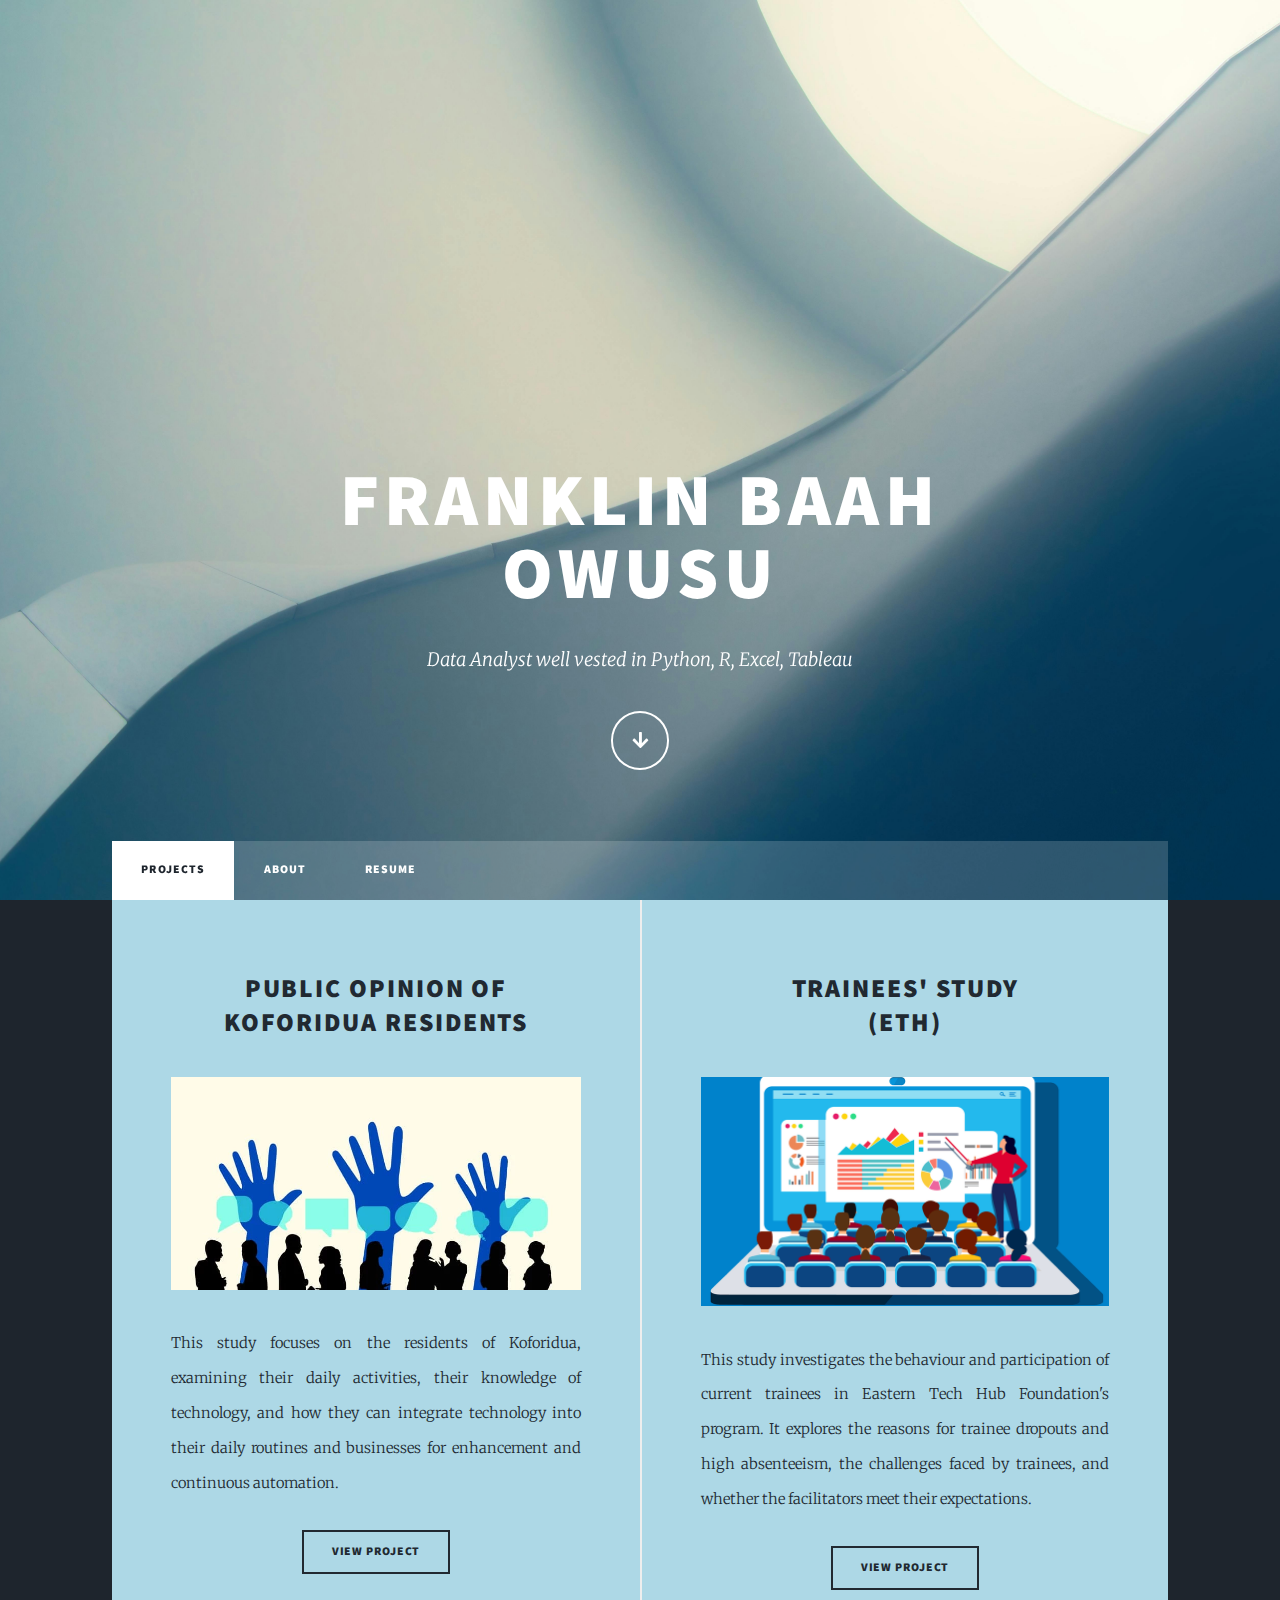
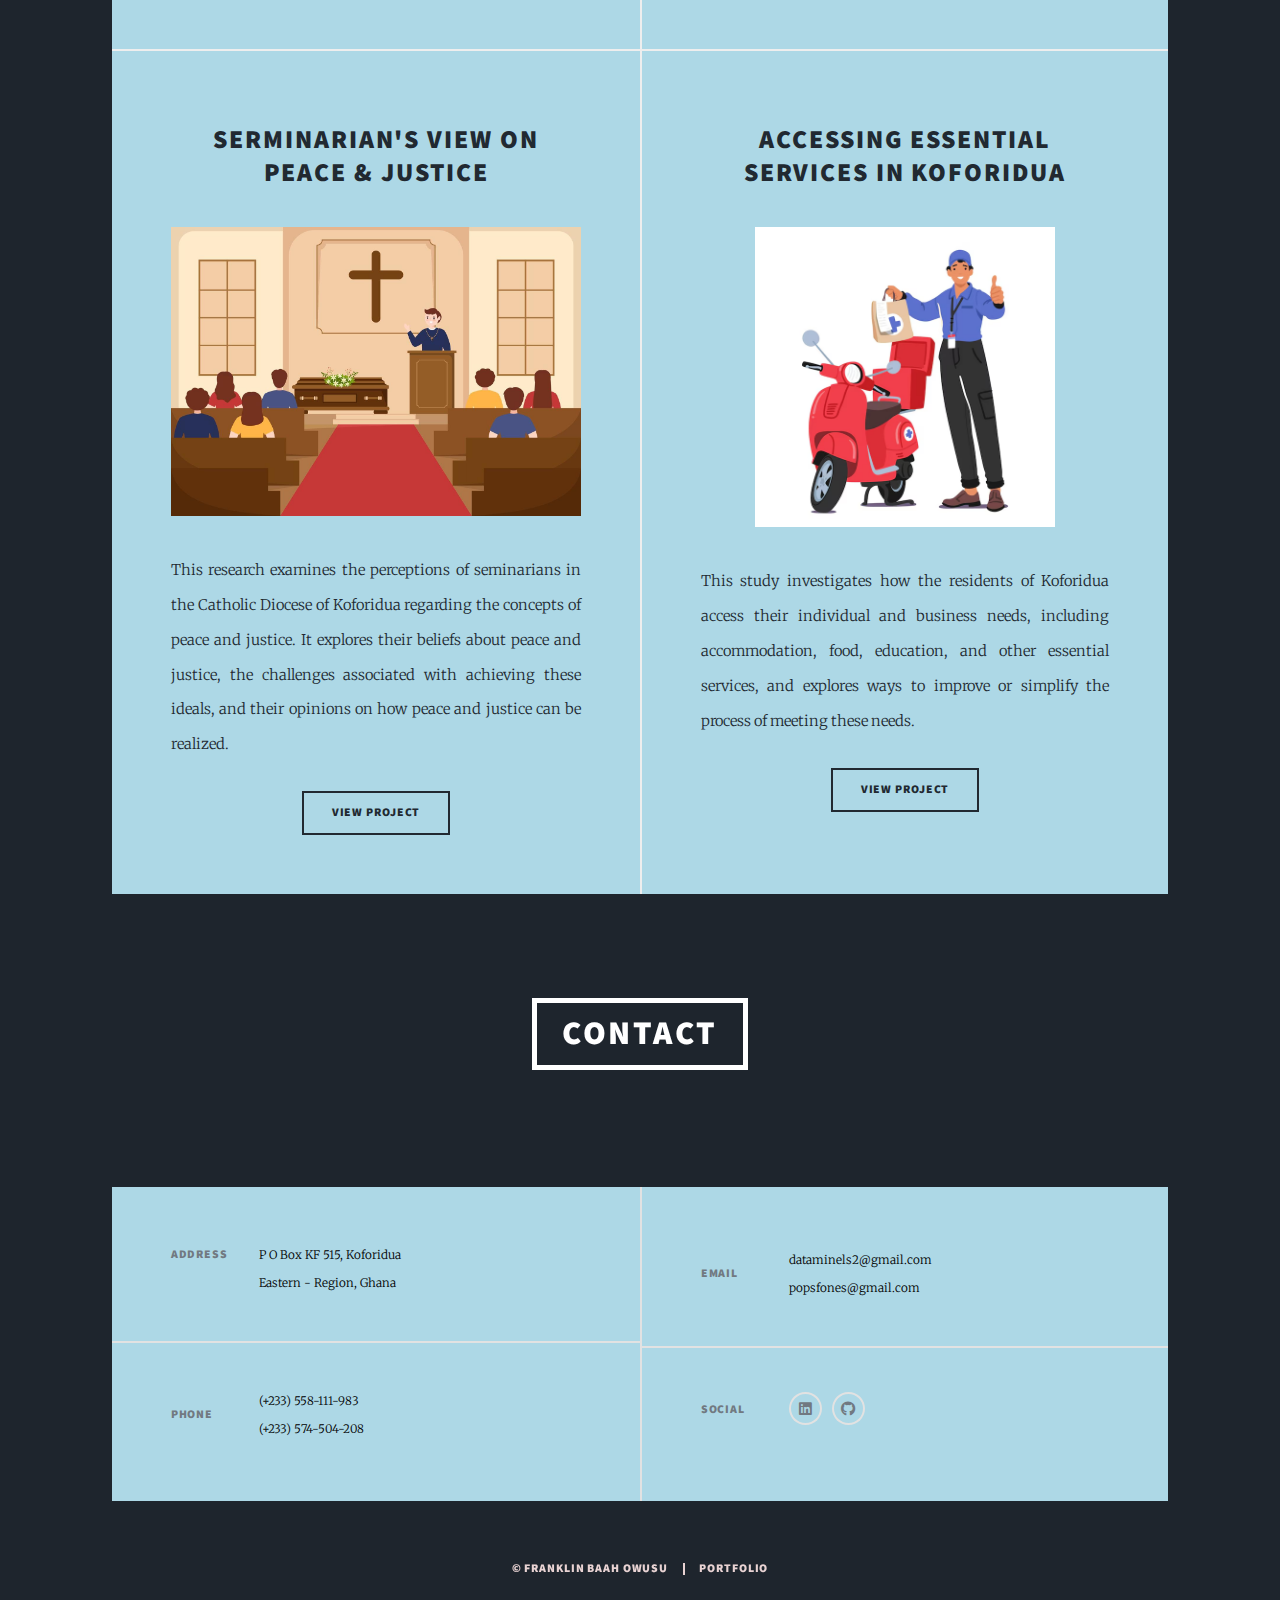
<file: index.html>
<!DOCTYPE HTML>
<!--
	Massively by HTML5 UP
	html5up.net | @ajlkn
	Free for personal and commercial use under the CCA 3.0 license (html5up.net/license)
-->
<html>
	<head>
		<title>Franklin Baah Owusu PortFolio</title>
		<meta charset="utf-8" />
		<meta name="viewport" content="width=device-width, initial-scale=1, user-scalable=no" />
		<link rel="stylesheet" href="assets/css/main.css" />
		<noscript><link rel="stylesheet" href="assets/css/noscript.css" /></noscript>
	</head>
	<body class="is-preload">

		<!-- Wrapper -->
			<div id="wrapper" class="fade-in">

				<!-- Intro -->
					<div id="intro">
						<h1>FRANKLIN BAAH <br /> OWUSU</h1>
						<p>Data Analyst well vested in Python, R, Excel, Tableau </a></p>
						<ul class="actions">
							<li><a href="#header" class="button icon solid solo fa-arrow-down scrolly">Continue</a></li>
						</ul>
					</div>

				<!-- Header -->
					<header id="header">
						<a class="logo">Franklin</a>
					</header>

				<!-- Nav -->
					<nav id="nav">
						<ul class="links">
							<li class="active"><a href="index.html">Projects</a></li>
							<li ><a href="generic.html">About</a></li>
							<li><a href="https://docs.google.com/document/d/1aKF_GIM0ZrLbvKAUmi1mVupHOyAsuZaF/edit?usp=sharing&ouid=106798300126369040189&rtpof=true&sd=true" target="_blank">Resume</a></li>
							<!--li><a href="elements.html">Elements Reference</a></li-->
						</ul>
						<!-- <ul class="icons">
							<li><a href="#" class="icon brands fa-twitter"><span class="label">Twitter</span></a></li>
							<li><a href="#" class="icon brands fa-facebook-f"><span class="label">Facebook</span></a></li>
							<li><a href="#" class="icon brands fa-instagram"><span class="label">Instagram</span></a></li>
							<li><a href="#" class="icon brands fa-github"><span class="label">GitHub</span></a></li>
						</ul> -->
					</nav>

				<!-- Main -->
					<div id="main">

						<!-- Featured Post -->
							<!-- <article class="post featured">
								<header class="major">
									<h2><a href="#">And this is a<br />
									massive headline</a></h2>
									<p>Aenean ornare velit lacus varius enim ullamcorper proin aliquam<br />
									facilisis ante sed etiam magna interdum congue. Lorem ipsum dolor<br />
									amet nullam sed etiam veroeros.</p>
								</header>
								<a href="#" class="image main"><img src="images/8.jpg" alt="" /></a>
								<h1>PROJECTS</h1>
							</article> -->

						<!-- Posts -->
							<section class="posts">
								<article>
									<header>
										<span class="date"></span>
										<h2>Public Opinion of<br />
										Koforidua Residents</h2>
									</header>
									<a href="#" class="image fit"><img src="images/po.jpg" alt="" /></a>
									<p>This study focuses on the residents of Koforidua, examining their daily activities, their knowledge of technology, and how they can integrate technology into their daily routines and businesses for enhancement and continuous automation.</p>
									<ul class="actions special">
										<li><a href="https://github.com/Eastern-Tech-Hub-Foundation/public-opinion-of-koforidua-residents.git" class="button" target="_blank">View Project</a></li>
									</ul>
								</article>
								<article>
									<header>
										<span class="date"></span>
										<h2>Trainees' Study<br />
										(ETH)</h2>
									</header>
									<a href="#" class="image fit"><img src="images/ts.webp" alt="" /></a>
									<p>This study investigates the behaviour and participation of current trainees in Eastern Tech Hub Foundation's program. It explores the reasons for trainee dropouts and high absenteeism, the challenges faced by trainees, and whether the facilitators meet their expectations.</p>
									<ul class="actions special">
										<li><a href="#" class="button">View Project</a></li>
									</ul>
								</article>
								<article>
									<header>
										<span class="date"></span>
										<h2>Serminarian's view on <br />
										Peace & Justice</h2>
									</header>
									<a href="#" class="image fit"><img src="images/sem.jpg" alt="" /></a>
									<p>This research examines the perceptions of seminarians in the Catholic Diocese of Koforidua regarding the concepts of peace and justice. It explores their beliefs about peace and justice, the challenges associated with achieving these ideals, and their opinions on how peace and justice can be realized.</p>
									<ul class="actions special">
										<li><a href="https://github.com/Eastern-Tech-Hub-Foundation/seminarians.git" class="button" target="_blank">View Project</a></li>
									</ul>
								</article>
								<article>
									<header>
										<span class="date"></span>
										<h2>Accessing Essential<br />
										Services in Koforidua</h2>
									</header>
									<a href="#" class="image fit"><img src="images/es.avif" alt="" style="display: block; margin: 0 auto; height: 300px; width: auto" /></a>
									<p>This study investigates how the residents of Koforidua access their individual and business needs, including accommodation, food, education, and other essential services, and explores ways to improve or simplify the process of meeting these needs.</p>
									<ul class="actions special">
										<li><a href="#" class="button">View Project</a></li>
									</ul>
								</article>
								<!-- <article>
									<header>
										<span class="date"></span>
										<h2><a href="#">Odio magna<br />
										sed consectetur</a></h2>
									</header>
									<a href="#" class="image fit"><img src="images/pic06.jpg" alt="" /></a>
									<p>Donec eget ex magna. Interdum et malesuada fames ac ante ipsum primis in faucibus. Pellentesque venenatis dolor imperdiet dolor mattis sagittis magna etiam.</p>
									<ul class="actions special">
										<li><a href="#" class="button">View Project</a></li>
									</ul>
								</article>
								<article>
									<header>
										<span class="date"></span>
										<h2><a href="#">Augue lorem<br />
										primis vestibulum</a></h2>
									</header>
									<a href="#" class="image fit"><img src="images/pic07.jpg" alt="" /></a>
									<p>Donec eget ex magna. Interdum et malesuada fames ac ante ipsum primis in faucibus. Pellentesque venenatis dolor imperdiet dolor mattis sagittis magna etiam.</p>
									<ul class="actions special">
										<li><a href="#" class="button">View Project</a></li>
									</ul>
								</article> -->
							</section>

						<!-- Footer -->
							<!--footer-->
								<!--div class="pagination"-->
									<!-- <a href="#" class="previous">Prev</a> >
									<a href="#" class="page active">1</a>
									<a href="#" class="page">2</a>
									<a href="#" class="page">3</a>
									<span class="extra">&hellip;</span>
									<a href="#" class="page">8</a>
									<a href="#" class="page">9</a>
									<a href="#" class="page">10</a>
									<a href="#" class="next">Next</a>
								</div>
							</footer--->

					</div>

				<!-- Footer -->
				<header id="header">
					<a class="logo">Contact</a>
				</header>
					<footer id="footer">
						<section class="split contact">
							<section class="alt">
								<h3>Address</h3>
								<p>P O Box KF 515, Koforidua<br />
								 Eastern - Region, Ghana<br />
							</p>
							</section>
							<section>
								<h3>Phone</h3>
								<p>(+233) 558-111-983<br />
									 (+233) 574-504-208</p>
							</section>
							<!--form method="post" action="#">
								<div class="fields">
									<div class="field">
										<label for="name">Name</label>
										<input type="text" name="name" id="name" />
									</div>
									<div class="field">
										<label for="email">Email</label>
										<input type="text" name="email" id="email" />
									</div>
									<div class="field">
										<label for="message">Message</label>
										<textarea name="message" id="message" rows="3"></textarea>
									</div>
								</div>
								<ul class="actions">
									<li><input type="submit" value="Send Message" /></li>
								</ul>
							</form-->
						</section>
						<section class="split contact">
							
							<section>
								<h3>Email</h3>
								<p>dataminels2@gmail.com<br />
								popsfones@gmail.com</p>
							</section>
							<section>
								<h3>Social</h3>
								<ul class="icons alt">
									<!--li><a href="#" class="icon brands alt fa-twitter"><span class="label">Twitter</span></a></li-->
									<li><a href="https://www.linkedin.com/in/franklin-owusu-baah-922973204/" class="icon brands alt fa-linkedin"><span class="label">LinkedIn</span></a></li>
									<!--li><a href="#" class="icon brands alt fa-facebook-f"><span class="label">Facebook</span></a></li-->
									<!--li><a href="#" class="icon brands alt fa-instagram"><span class="label">Instagram</span></a></li-->
									<li><a href="https://github.com/dataminels" class="icon brands alt fa-github"><span class="label">GitHub</span></a></li>
								</ul>
							</section>
						</section>
					</footer>

				<!-- Copyright -->
					<div id="copyright">
						<ul><li>&copy; Franklin Baah Owusu</li><li>PortFolio</li></ul>
					</div>

			</div>

		<!-- Scripts -->
			<script src="assets/js/jquery.min.js"></script>
			<script src="assets/js/jquery.scrollex.min.js"></script>
			<script src="assets/js/jquery.scrolly.min.js"></script>
			<script src="assets/js/browser.min.js"></script>
			<script src="assets/js/breakpoints.min.js"></script>
			<script src="assets/js/util.js"></script>
			<script src="assets/js/main.js"></script>

	</body>
</html>
</file>
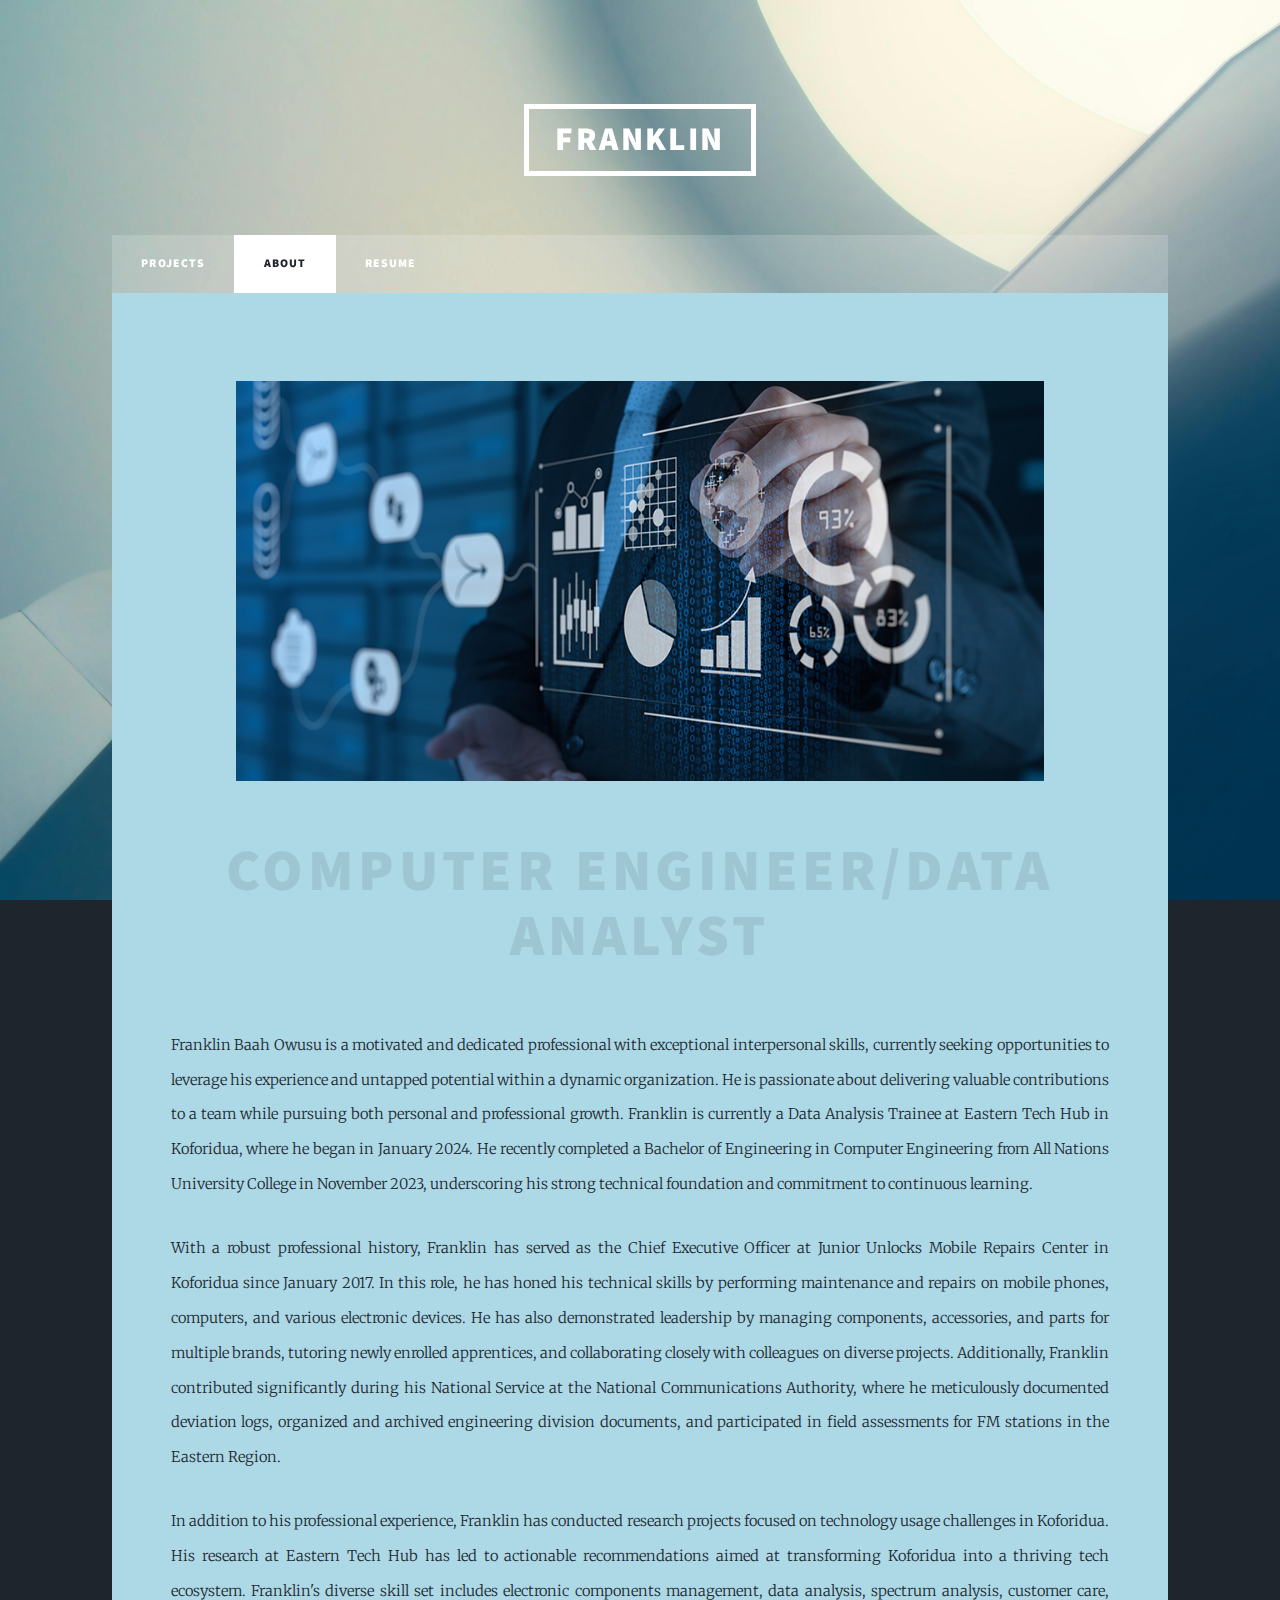
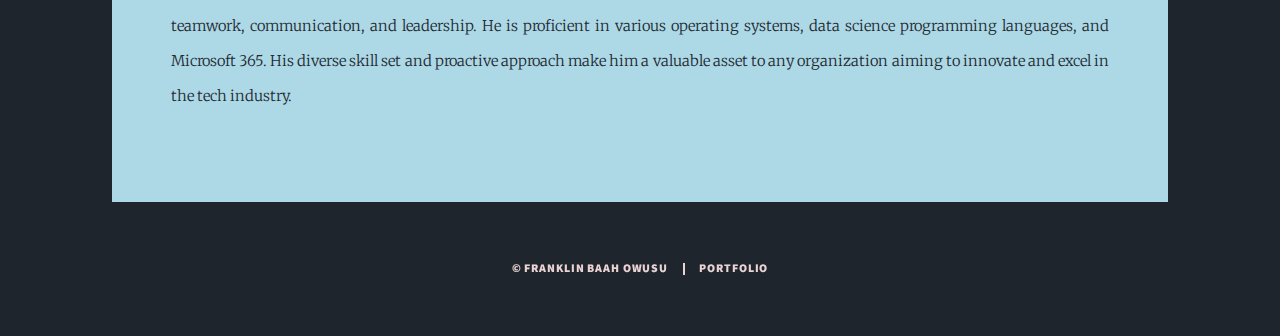
<file: generic.html>
<!DOCTYPE HTML>
<!--
	Massively by HTML5 UP
	html5up.net | @ajlkn
	Free for personal and commercial use under the CCA 3.0 license (html5up.net/license)
-->
<html>
	<head>
		<title>Franklin Baah Owusu Portfolio</title>
		<meta charset="utf-8" />
		<meta name="viewport" content="width=device-width, initial-scale=1, user-scalable=no" />
		<link rel="stylesheet" href="assets/css/main.css" />
		<noscript><link rel="stylesheet" href="assets/css/noscript.css" /></noscript>
	</head>
	<body class="is-preload">

		<!-- Wrapper -->
			<div id="wrapper">

				<!-- Header -->
					<header id="header">
						<a class="logo">Franklin</a>
					</header>

				<!-- Nav -->
					<nav id="nav">
						<ul class="links">
							<li><a href="index.html">Projects</a></li>
							<li class="active"><a href="generic.html">About</a></li>
							<li><a href="https://docs.google.com/document/d/1aKF_GIM0ZrLbvKAUmi1mVupHOyAsuZaF/edit?usp=sharing&ouid=106798300126369040189&rtpof=true&sd=true" target="_bal">Resume</a></li>
						</ul>
						<!-- <ul class="icons">
							<li><a href="#" class="icon brands fa-twitter"><span class="label">Twitter</span></a></li>
							<li><a href="#" class="icon brands fa-facebook-f"><span class="label">Facebook</span></a></li>
							<li><a href="#" class="icon brands fa-instagram"><span class="label">Instagram</span></a></li>
							<li><a href="#" class="icon brands fa-github"><span class="label">GitHub</span></a></li>
						</ul> -->
					</nav>

				<!-- Main -->
					<div id="main">

						<!-- Post -->
							<section class="post">
								<header class="major">
									<!--span class="date">April 25, 2017</span-->
									<div class="image main"><img src="images/kk.jpg" alt="" style="display: block; margin: 0 auto; height: 400px; width: auto;" /></div>
									<!--h1>FRANKLIN<br />
									BAAH OWUSU</h1-->
									<h2 style="opacity: 0.1;">Computer Engineer/Data Analyst</h2>
									<!--p>Aenean ornare velit lacus varius enim ullamcorper proin aliquam<br />
									facilisis ante sed etiam magna interdum congue. Lorem ipsum dolor<br />
									amet nullam sed etiam veroeros.</p-->
								</header>
								
								<p>Franklin Baah Owusu is a motivated and dedicated professional with exceptional interpersonal skills, currently seeking opportunities to leverage his experience and untapped potential within a dynamic organization. He is passionate about delivering valuable contributions to a team while pursuing both personal and professional growth. Franklin is currently a Data Analysis Trainee at Eastern Tech Hub in Koforidua, where he began in January 2024. He recently completed a Bachelor of Engineering in Computer Engineering from All Nations University College in November 2023, underscoring his strong technical foundation and commitment to continuous learning.</p>
								<p>With a robust professional history, Franklin has served as the Chief Executive Officer at Junior Unlocks Mobile Repairs Center in Koforidua since January 2017. In this role, he has honed his technical skills by performing maintenance and repairs on mobile phones, computers, and various electronic devices. He has also demonstrated leadership by managing components, accessories, and parts for multiple brands, tutoring newly enrolled apprentices, and collaborating closely with colleagues on diverse projects. Additionally, Franklin contributed significantly during his National Service at the National Communications Authority, where he meticulously documented deviation logs, organized and archived engineering division documents, and participated in field assessments for FM stations in the Eastern Region.</p>
								<p>In addition to his professional experience, Franklin has conducted research projects focused on technology usage challenges in Koforidua. His research at Eastern Tech Hub has led to actionable recommendations aimed at transforming Koforidua into a thriving tech ecosystem. Franklin's diverse skill set includes electronic components management, data analysis, spectrum analysis, customer care, teamwork, communication, and leadership. He is proficient in various operating systems, data science programming languages, and Microsoft 365. His diverse skill set and proactive approach make him a valuable asset to any organization aiming to innovate and excel in the tech industry.</p>
							</section>

					</div>

				<!-- Footer -->
					<footer id="footer">
						<!--section>
							<form method="post" action="#">
								 <div class="fields">
									<div class="field">
										<label for="name">Name</label>
										<input type="text" name="name" id="name" />
									</div>
									<div class="field">
										<label for="email">Email</label>
										<input type="text" name="email" id="email" />
									</div>
									<div class="field">
										<label for="message">Message</label>
										<textarea name="message" id="message" rows="3"></textarea>
									</div> -->
								<!--/div-->
								<!-- <ul class="actions">
									<li><input type="submit" value="Send Message" /></li>
								</ul> -->
							<!--/form-->
						<!--/section-->
						<!-- <section class="split contact">
							<section class="alt">
								<h3>Address</h3>
								<p>1234 Somewhere Road #87257<br />
								Nashville, TN 00000-0000</p>
							</section>
							<section>
								<h3>Phone</h3>
								<p><a href="#">(000) 000-0000</a></p>
							</section>
							<section>
								<h3>Email</h3>
								<p><a href="#">info@untitled.tld</a></p>
							</section> -->
							<!-- <section>
								<h3>Social</h3>
								<ul class="icons alt">
									<li><a href="#" class="icon brands alt fa-twitter"><span class="label">Twitter</span></a></li>
									<li><a href="#" class="icon brands alt fa-facebook-f"><span class="label">Facebook</span></a></li>
									<li><a href="#" class="icon brands alt fa-instagram"><span class="label">Instagram</span></a></li>
									<li><a href="#" class="icon brands alt fa-github"><span class="label">GitHub</span></a></li>
								</ul>
							</section>
						</section> -->
					</footer>

				<!-- Copyright -->
					<div id="copyright">
						<ul><li>&copy; Franklin Baah Owusu</li><li>PortFolio</li></ul>
					</div>

			</div>

		<!-- Scripts -->
			<script src="assets/js/jquery.min.js"></script>
			<script src="assets/js/jquery.scrollex.min.js"></script>
			<script src="assets/js/jquery.scrolly.min.js"></script>
			<script src="assets/js/browser.min.js"></script>
			<script src="assets/js/breakpoints.min.js"></script>
			<script src="assets/js/util.js"></script>
			<script src="assets/js/main.js"></script>

	</body>
</html>
</file>
<file: assets/css/main.css>
@import url(fontawesome-all.min.css);
@import url("https://fonts.googleapis.com/css?family=Merriweather:300,700,300italic,700italic|Source+Sans+Pro:900");

/*
	Massively by HTML5 UP
	html5up.net | @ajlkn
	Free for personal and commercial use under the CCA 3.0 license (html5up.net/license)
*/

html, body, div, span, applet, object,
iframe, h1, h2, h3, h4, h5, h6, p, blockquote,
pre, a, abbr, acronym, address, big, cite,
code, del, dfn, em, img, ins, kbd, q, s, samp,
small, strike, strong, sub, sup, tt, var, b,
u, i, center, dl, dt, dd, ol, ul, li, fieldset,
form, label, legend, table, caption, tbody,
tfoot, thead, tr, th, td, article, aside,
canvas, details, embed, figure, figcaption,
footer, header, hgroup, menu, nav, output, ruby,
section, summary, time, mark, audio, video {
	margin: 0;
	padding: 0;
	border: 0;
	font-size: 100%;
	font: inherit;
	vertical-align: baseline;}

article, aside, details, figcaption, figure,
footer, header, hgroup, menu, nav, section {
	display: block;}

body {
	line-height: 1;
}

ol, ul {
	list-style: none;
}

blockquote, q {
	quotes: none;
}

	blockquote:before, blockquote:after, q:before, q:after {
		content: '';
		content: none;
	}

table {
	border-collapse: collapse;
	border-spacing: 0;
}

body {
	-webkit-text-size-adjust: none;
}

mark {
	background-color: transparent;
	color: inherit;
}

input::-moz-focus-inner {
	border: 0;
	padding: 0;
}

input, select, textarea {
	-moz-appearance: none;
	-webkit-appearance: none;
	-ms-appearance: none;
	appearance: none;
}

/* Basic */

	@-ms-viewport {
		width: device-width;
	}

	body {
		-ms-overflow-style: scrollbar;
	}

	@media screen and (max-width: 480px) {

		html, body {
			min-width: 320px;
		}

	}

	html {
		box-sizing: border-box;
	}

	*, *:before, *:after {
		box-sizing: inherit;
	}

	body {
		background-color: #1e252d;
	}

		body.is-preload *, body.is-preload *:before, body.is-preload *:after {
			-moz-animation: none !important;
			-webkit-animation: none !important;
			-ms-animation: none !important;
			animation: none !important;
			-moz-transition: none !important;
			-webkit-transition: none !important;
			-ms-transition: none !important;
			transition: none !important;
		}

/* Type */

	html {
		font-size: 16pt;
	}

		@media screen and (max-width: 1680px) {

			html {
				font-size: 12pt;
			}

		}

		@media screen and (max-width: 1280px) {

			html {
				font-size: 11pt;
			}

		}

		@media screen and (max-width: 360px) {

			html {
				font-size: 10pt;
			}

		}

	body {
		color: #212931;
	}

	body, input, select, textarea {
		font-family: "Merriweather", Georgia, serif;
		font-weight: 300;
		font-size: 1rem;
		line-height: 2.375;
	}

	a {
		-moz-transition: color 0.2s ease-in-out, background-color 0.2s ease-in-out, border-color 0.2s ease-in-out, box-shadow 0.2s ease-in-out;
		-webkit-transition: color 0.2s ease-in-out, background-color 0.2s ease-in-out, border-color 0.2s ease-in-out, box-shadow 0.2s ease-in-out;
		-ms-transition: color 0.2s ease-in-out, background-color 0.2s ease-in-out, border-color 0.2s ease-in-out, box-shadow 0.2s ease-in-out;
		transition: color 0.2s ease-in-out, background-color 0.2s ease-in-out, border-color 0.2s ease-in-out, box-shadow 0.2s ease-in-out;
		border-bottom: dotted 1px;
		text-decoration: none;
	}

		a:hover {
			border-bottom-color: transparent;
		}

	strong, b {
		font-weight: 600;
	}

	em, i {
		font-style: italic;
	}

	p {
		text-align: justify;
		margin: 0 0 2rem 0;
	}

	h1, h2, h3, h4, h5, h6 {
		font-family: "Source Sans Pro", Helvetica, sans-serif;
		font-weight: 900;
		line-height: 1.5;
		letter-spacing: 0.075em;
		text-transform: uppercase;
		margin: 0 0 1rem 0;
	}

		h1 a, h2 a, h3 a, h4 a, h5 a, h6 a {
			border-bottom: 0;
			color: inherit;
			text-decoration: none;
		}

	h1 {
		font-size: 4rem;
		line-height: 1.1;
		margin: 0 0 2rem 0;
	}

	h2 {
		font-size: 1.75rem;
		line-height: 1.3;
		margin: 0 0 1.5rem 0;
	}

	h3 {
		font-size: 1.25rem;
		margin: 0 0 1.5rem 0;
	}

	h4 {
		font-size: 1rem;
	}

	h5 {
		font-size: 0.9rem;
	}

	h6 {
		font-size: 0.8rem;
	}

	sub {
		font-size: 0.8rem;
		position: relative;
		top: 0.5rem;
	}

	sup {
		font-size: 0.8rem;
		position: relative;
		top: -0.5rem;
	}

	blockquote {
		border-left: solid 4px;
		font-style: italic;
		margin: 0 0 2rem 0;
		padding: 0.5rem 0 0.5rem 2rem;
	}

	code {
		border: solid 2px;
		font-family: "Courier New", monospace;
		font-size: 0.9rem;
		margin: 0 0.25rem;
		padding: 0.25rem 0.65rem;
	}

	pre {
		-webkit-overflow-scrolling: touch;
		font-family: "Courier New", monospace;
		font-size: 0.9rem;
		margin: 0 0 2rem 0;
	}

		pre code {
			display: block;
			line-height: 1.75;
			padding: 1rem 1.5rem;
			overflow-x: auto;
		}

	hr {
		border: 0;
		border-bottom: solid 2px;
		margin: 3rem 0;
	}

		hr.major {
			margin: 5rem 0;
		}

	.align-left {
		text-align: left;
	}

	.align-center {
		text-align: center;
	}

	.align-right {
		text-align: right;
	}

	input, select, textarea {
		color: #212931;
	}

	a {
		color: #212931;
		border-bottom-color: rgba(33, 41, 49, 0.5);
	}

		a:hover {
			border-bottom-color: transparent;
			color: #18bfef !important;
		}

	strong, b {
		color: #212931;
	}

	h1, h2, h3, h4, h5, h6 {
		color: #212931;
	}

	blockquote {
		border-left-color: #eeeeee;
	}

	code {
		background: rgba(220, 220, 220, 0.25);
		border-color: #eeeeee;
	}

	hr {
		border-bottom-color: #eeeeee;
	}

/* Row */

	.row {
		display: flex;
		flex-wrap: wrap;
		box-sizing: border-box;
		align-items: stretch;
	}

		.row > * {
			box-sizing: border-box;
		}

		.row.gtr-uniform > * > :last-child {
			margin-bottom: 0;
		}

		.row.aln-left {
			justify-content: flex-start;
		}

		.row.aln-center {
			justify-content: center;
		}

		.row.aln-right {
			justify-content: flex-end;
		}

		.row.aln-top {
			align-items: flex-start;
		}

		.row.aln-middle {
			align-items: center;
		}

		.row.aln-bottom {
			align-items: flex-end;
		}

		.row > .imp {
			order: -1;
		}

		.row > .col-1 {
			width: 8.33333%;
		}

		.row > .off-1 {
			margin-left: 8.33333%;
		}

		.row > .col-2 {
			width: 16.66667%;
		}

		.row > .off-2 {
			margin-left: 16.66667%;
		}

		.row > .col-3 {
			width: 25%;
		}

		.row > .off-3 {
			margin-left: 25%;
		}

		.row > .col-4 {
			width: 33.33333%;
		}

		.row > .off-4 {
			margin-left: 33.33333%;
		}

		.row > .col-5 {
			width: 41.66667%;
		}

		.row > .off-5 {
			margin-left: 41.66667%;
		}

		.row > .col-6 {
			width: 50%;
		}

		.row > .off-6 {
			margin-left: 50%;
		}

		.row > .col-7 {
			width: 58.33333%;
		}

		.row > .off-7 {
			margin-left: 58.33333%;
		}

		.row > .col-8 {
			width: 66.66667%;
		}

		.row > .off-8 {
			margin-left: 66.66667%;
		}

		.row > .col-9 {
			width: 75%;
		}

		.row > .off-9 {
			margin-left: 75%;
		}

		.row > .col-10 {
			width: 83.33333%;
		}

		.row > .off-10 {
			margin-left: 83.33333%;
		}

		.row > .col-11 {
			width: 91.66667%;
		}

		.row > .off-11 {
			margin-left: 91.66667%;
		}

		.row > .col-12 {
			width: 100%;
		}

		.row > .off-12 {
			margin-left: 100%;
		}

		.row.gtr-0 {
			margin-top: 0;
			margin-left: 0rem;
		}

			.row.gtr-0 > * {
				padding: 0 0 0 0rem;
			}

			.row.gtr-0.gtr-uniform {
				margin-top: 0rem;
			}

				.row.gtr-0.gtr-uniform > * {
					padding-top: 0rem;
				}

		.row.gtr-25 {
			margin-top: 0;
			margin-left: -0.375rem;
		}

			.row.gtr-25 > * {
				padding: 0 0 0 0.375rem;
			}

			.row.gtr-25.gtr-uniform {
				margin-top: -0.375rem;
			}

				.row.gtr-25.gtr-uniform > * {
					padding-top: 0.375rem;
				}

		.row.gtr-50 {
			margin-top: 0;
			margin-left: -0.75rem;
		}

			.row.gtr-50 > * {
				padding: 0 0 0 0.75rem;
			}

			.row.gtr-50.gtr-uniform {
				margin-top: -0.75rem;
			}

				.row.gtr-50.gtr-uniform > * {
					padding-top: 0.75rem;
				}

		.row {
			margin-top: 0;
			margin-left: -1.5rem;
		}

			.row > * {
				padding: 0 0 0 1.5rem;
			}

			.row.gtr-uniform {
				margin-top: -1.5rem;
			}

				.row.gtr-uniform > * {
					padding-top: 1.5rem;
				}

		.row.gtr-150 {
			margin-top: 0;
			margin-left: -2.25rem;
		}

			.row.gtr-150 > * {
				padding: 0 0 0 2.25rem;
			}

			.row.gtr-150.gtr-uniform {
				margin-top: -2.25rem;
			}

				.row.gtr-150.gtr-uniform > * {
					padding-top: 2.25rem;
				}

		.row.gtr-200 {
			margin-top: 0;
			margin-left: -3rem;
		}

			.row.gtr-200 > * {
				padding: 0 0 0 3rem;
			}

			.row.gtr-200.gtr-uniform {
				margin-top: -3rem;
			}

				.row.gtr-200.gtr-uniform > * {
					padding-top: 3rem;
				}

		@media screen and (max-width: 1680px) {

			.row {
				display: flex;
				flex-wrap: wrap;
				box-sizing: border-box;
				align-items: stretch;
			}

				.row > * {
					box-sizing: border-box;
				}

				.row.gtr-uniform > * > :last-child {
					margin-bottom: 0;
				}

				.row.aln-left {
					justify-content: flex-start;
				}

				.row.aln-center {
					justify-content: center;
				}

				.row.aln-right {
					justify-content: flex-end;
				}

				.row.aln-top {
					align-items: flex-start;
				}

				.row.aln-middle {
					align-items: center;
				}

				.row.aln-bottom {
					align-items: flex-end;
				}

				.row > .imp-xlarge {
					order: -1;
				}

				.row > .col-1-xlarge {
					width: 8.33333%;
				}

				.row > .off-1-xlarge {
					margin-left: 8.33333%;
				}

				.row > .col-2-xlarge {
					width: 16.66667%;
				}

				.row > .off-2-xlarge {
					margin-left: 16.66667%;
				}

				.row > .col-3-xlarge {
					width: 25%;
				}

				.row > .off-3-xlarge {
					margin-left: 25%;
				}

				.row > .col-4-xlarge {
					width: 33.33333%;
				}

				.row > .off-4-xlarge {
					margin-left: 33.33333%;
				}

				.row > .col-5-xlarge {
					width: 41.66667%;
				}

				.row > .off-5-xlarge {
					margin-left: 41.66667%;
				}

				.row > .col-6-xlarge {
					width: 50%;
				}

				.row > .off-6-xlarge {
					margin-left: 50%;
				}

				.row > .col-7-xlarge {
					width: 58.33333%;
				}

				.row > .off-7-xlarge {
					margin-left: 58.33333%;
				}

				.row > .col-8-xlarge {
					width: 66.66667%;
				}

				.row > .off-8-xlarge {
					margin-left: 66.66667%;
				}

				.row > .col-9-xlarge {
					width: 75%;
				}

				.row > .off-9-xlarge {
					margin-left: 75%;
				}

				.row > .col-10-xlarge {
					width: 83.33333%;
				}

				.row > .off-10-xlarge {
					margin-left: 83.33333%;
				}

				.row > .col-11-xlarge {
					width: 91.66667%;
				}

				.row > .off-11-xlarge {
					margin-left: 91.66667%;
				}

				.row > .col-12-xlarge {
					width: 100%;
				}

				.row > .off-12-xlarge {
					margin-left: 100%;
				}

				.row.gtr-0 {
					margin-top: 0;
					margin-left: 0rem;
				}

					.row.gtr-0 > * {
						padding: 0 0 0 0rem;
					}

					.row.gtr-0.gtr-uniform {
						margin-top: 0rem;
					}

						.row.gtr-0.gtr-uniform > * {
							padding-top: 0rem;
						}

				.row.gtr-25 {
					margin-top: 0;
					margin-left: -0.375rem;
				}

					.row.gtr-25 > * {
						padding: 0 0 0 0.375rem;
					}

					.row.gtr-25.gtr-uniform {
						margin-top: -0.375rem;
					}

						.row.gtr-25.gtr-uniform > * {
							padding-top: 0.375rem;
						}

				.row.gtr-50 {
					margin-top: 0;
					margin-left: -0.75rem;
				}

					.row.gtr-50 > * {
						padding: 0 0 0 0.75rem;
					}

					.row.gtr-50.gtr-uniform {
						margin-top: -0.75rem;
					}

						.row.gtr-50.gtr-uniform > * {
							padding-top: 0.75rem;
						}

				.row {
					margin-top: 0;
					margin-left: -1.5rem;
				}

					.row > * {
						padding: 0 0 0 1.5rem;
					}

					.row.gtr-uniform {
						margin-top: -1.5rem;
					}

						.row.gtr-uniform > * {
							padding-top: 1.5rem;
						}

				.row.gtr-150 {
					margin-top: 0;
					margin-left: -2.25rem;
				}

					.row.gtr-150 > * {
						padding: 0 0 0 2.25rem;
					}

					.row.gtr-150.gtr-uniform {
						margin-top: -2.25rem;
					}

						.row.gtr-150.gtr-uniform > * {
							padding-top: 2.25rem;
						}

				.row.gtr-200 {
					margin-top: 0;
					margin-left: -3rem;
				}

					.row.gtr-200 > * {
						padding: 0 0 0 3rem;
					}

					.row.gtr-200.gtr-uniform {
						margin-top: -3rem;
					}

						.row.gtr-200.gtr-uniform > * {
							padding-top: 3rem;
						}

		}

		@media screen and (max-width: 1280px) {

			.row {
				display: flex;
				flex-wrap: wrap;
				box-sizing: border-box;
				align-items: stretch;
			}

				.row > * {
					box-sizing: border-box;
				}

				.row.gtr-uniform > * > :last-child {
					margin-bottom: 0;
				}

				.row.aln-left {
					justify-content: flex-start;
				}

				.row.aln-center {
					justify-content: center;
				}

				.row.aln-right {
					justify-content: flex-end;
				}

				.row.aln-top {
					align-items: flex-start;
				}

				.row.aln-middle {
					align-items: center;
				}

				.row.aln-bottom {
					align-items: flex-end;
				}

				.row > .imp-large {
					order: -1;
				}

				.row > .col-1-large {
					width: 8.33333%;
				}

				.row > .off-1-large {
					margin-left: 8.33333%;
				}

				.row > .col-2-large {
					width: 16.66667%;
				}

				.row > .off-2-large {
					margin-left: 16.66667%;
				}

				.row > .col-3-large {
					width: 25%;
				}

				.row > .off-3-large {
					margin-left: 25%;
				}

				.row > .col-4-large {
					width: 33.33333%;
				}

				.row > .off-4-large {
					margin-left: 33.33333%;
				}

				.row > .col-5-large {
					width: 41.66667%;
				}

				.row > .off-5-large {
					margin-left: 41.66667%;
				}

				.row > .col-6-large {
					width: 50%;
				}

				.row > .off-6-large {
					margin-left: 50%;
				}

				.row > .col-7-large {
					width: 58.33333%;
				}

				.row > .off-7-large {
					margin-left: 58.33333%;
				}

				.row > .col-8-large {
					width: 66.66667%;
				}

				.row > .off-8-large {
					margin-left: 66.66667%;
				}

				.row > .col-9-large {
					width: 75%;
				}

				.row > .off-9-large {
					margin-left: 75%;
				}

				.row > .col-10-large {
					width: 83.33333%;
				}

				.row > .off-10-large {
					margin-left: 83.33333%;
				}

				.row > .col-11-large {
					width: 91.66667%;
				}

				.row > .off-11-large {
					margin-left: 91.66667%;
				}

				.row > .col-12-large {
					width: 100%;
				}

				.row > .off-12-large {
					margin-left: 100%;
				}

				.row.gtr-0 {
					margin-top: 0;
					margin-left: 0rem;
				}

					.row.gtr-0 > * {
						padding: 0 0 0 0rem;
					}

					.row.gtr-0.gtr-uniform {
						margin-top: 0rem;
					}

						.row.gtr-0.gtr-uniform > * {
							padding-top: 0rem;
						}

				.row.gtr-25 {
					margin-top: 0;
					margin-left: -0.375rem;
				}

					.row.gtr-25 > * {
						padding: 0 0 0 0.375rem;
					}

					.row.gtr-25.gtr-uniform {
						margin-top: -0.375rem;
					}

						.row.gtr-25.gtr-uniform > * {
							padding-top: 0.375rem;
						}

				.row.gtr-50 {
					margin-top: 0;
					margin-left: -0.75rem;
				}

					.row.gtr-50 > * {
						padding: 0 0 0 0.75rem;
					}

					.row.gtr-50.gtr-uniform {
						margin-top: -0.75rem;
					}

						.row.gtr-50.gtr-uniform > * {
							padding-top: 0.75rem;
						}

				.row {
					margin-top: 0;
					margin-left: -1.5rem;
				}

					.row > * {
						padding: 0 0 0 1.5rem;
					}

					.row.gtr-uniform {
						margin-top: -1.5rem;
					}

						.row.gtr-uniform > * {
							padding-top: 1.5rem;
						}

				.row.gtr-150 {
					margin-top: 0;
					margin-left: -2.25rem;
				}

					.row.gtr-150 > * {
						padding: 0 0 0 2.25rem;
					}

					.row.gtr-150.gtr-uniform {
						margin-top: -2.25rem;
					}

						.row.gtr-150.gtr-uniform > * {
							padding-top: 2.25rem;
						}

				.row.gtr-200 {
					margin-top: 0;
					margin-left: -3rem;
				}

					.row.gtr-200 > * {
						padding: 0 0 0 3rem;
					}

					.row.gtr-200.gtr-uniform {
						margin-top: -3rem;
					}

						.row.gtr-200.gtr-uniform > * {
							padding-top: 3rem;
						}

		}

		@media screen and (max-width: 980px) {

			.row {
				display: flex;
				flex-wrap: wrap;
				box-sizing: border-box;
				align-items: stretch;
			}

				.row > * {
					box-sizing: border-box;
				}

				.row.gtr-uniform > * > :last-child {
					margin-bottom: 0;
				}

				.row.aln-left {
					justify-content: flex-start;
				}

				.row.aln-center {
					justify-content: center;
				}

				.row.aln-right {
					justify-content: flex-end;
				}

				.row.aln-top {
					align-items: flex-start;
				}

				.row.aln-middle {
					align-items: center;
				}

				.row.aln-bottom {
					align-items: flex-end;
				}

				.row > .imp-medium {
					order: -1;
				}

				.row > .col-1-medium {
					width: 8.33333%;
				}

				.row > .off-1-medium {
					margin-left: 8.33333%;
				}

				.row > .col-2-medium {
					width: 16.66667%;
				}

				.row > .off-2-medium {
					margin-left: 16.66667%;
				}

				.row > .col-3-medium {
					width: 25%;
				}

				.row > .off-3-medium {
					margin-left: 25%;
				}

				.row > .col-4-medium {
					width: 33.33333%;
				}

				.row > .off-4-medium {
					margin-left: 33.33333%;
				}

				.row > .col-5-medium {
					width: 41.66667%;
				}

				.row > .off-5-medium {
					margin-left: 41.66667%;
				}

				.row > .col-6-medium {
					width: 50%;
				}

				.row > .off-6-medium {
					margin-left: 50%;
				}

				.row > .col-7-medium {
					width: 58.33333%;
				}

				.row > .off-7-medium {
					margin-left: 58.33333%;
				}

				.row > .col-8-medium {
					width: 66.66667%;
				}

				.row > .off-8-medium {
					margin-left: 66.66667%;
				}

				.row > .col-9-medium {
					width: 75%;
				}

				.row > .off-9-medium {
					margin-left: 75%;
				}

				.row > .col-10-medium {
					width: 83.33333%;
				}

				.row > .off-10-medium {
					margin-left: 83.33333%;
				}

				.row > .col-11-medium {
					width: 91.66667%;
				}

				.row > .off-11-medium {
					margin-left: 91.66667%;
				}

				.row > .col-12-medium {
					width: 100%;
				}

				.row > .off-12-medium {
					margin-left: 100%;
				}

				.row.gtr-0 {
					margin-top: 0;
					margin-left: 0rem;
				}

					.row.gtr-0 > * {
						padding: 0 0 0 0rem;
					}

					.row.gtr-0.gtr-uniform {
						margin-top: 0rem;
					}

						.row.gtr-0.gtr-uniform > * {
							padding-top: 0rem;
						}

				.row.gtr-25 {
					margin-top: 0;
					margin-left: -0.375rem;
				}

					.row.gtr-25 > * {
						padding: 0 0 0 0.375rem;
					}

					.row.gtr-25.gtr-uniform {
						margin-top: -0.375rem;
					}

						.row.gtr-25.gtr-uniform > * {
							padding-top: 0.375rem;
						}

				.row.gtr-50 {
					margin-top: 0;
					margin-left: -0.75rem;
				}

					.row.gtr-50 > * {
						padding: 0 0 0 0.75rem;
					}

					.row.gtr-50.gtr-uniform {
						margin-top: -0.75rem;
					}

						.row.gtr-50.gtr-uniform > * {
							padding-top: 0.75rem;
						}

				.row {
					margin-top: 0;
					margin-left: -1.5rem;
				}

					.row > * {
						padding: 0 0 0 1.5rem;
					}

					.row.gtr-uniform {
						margin-top: -1.5rem;
					}

						.row.gtr-uniform > * {
							padding-top: 1.5rem;
						}

				.row.gtr-150 {
					margin-top: 0;
					margin-left: -2.25rem;
				}

					.row.gtr-150 > * {
						padding: 0 0 0 2.25rem;
					}

					.row.gtr-150.gtr-uniform {
						margin-top: -2.25rem;
					}

						.row.gtr-150.gtr-uniform > * {
							padding-top: 2.25rem;
						}

				.row.gtr-200 {
					margin-top: 0;
					margin-left: -3rem;
				}

					.row.gtr-200 > * {
						padding: 0 0 0 3rem;
					}

					.row.gtr-200.gtr-uniform {
						margin-top: -3rem;
					}

						.row.gtr-200.gtr-uniform > * {
							padding-top: 3rem;
						}

		}

		@media screen and (max-width: 736px) {

			.row {
				display: flex;
				flex-wrap: wrap;
				box-sizing: border-box;
				align-items: stretch;
			}

				.row > * {
					box-sizing: border-box;
				}

				.row.gtr-uniform > * > :last-child {
					margin-bottom: 0;
				}

				.row.aln-left {
					justify-content: flex-start;
				}

				.row.aln-center {
					justify-content: center;
				}

				.row.aln-right {
					justify-content: flex-end;
				}

				.row.aln-top {
					align-items: flex-start;
				}

				.row.aln-middle {
					align-items: center;
				}

				.row.aln-bottom {
					align-items: flex-end;
				}

				.row > .imp-small {
					order: -1;
				}

				.row > .col-1-small {
					width: 8.33333%;
				}

				.row > .off-1-small {
					margin-left: 8.33333%;
				}

				.row > .col-2-small {
					width: 16.66667%;
				}

				.row > .off-2-small {
					margin-left: 16.66667%;
				}

				.row > .col-3-small {
					width: 25%;
				}

				.row > .off-3-small {
					margin-left: 25%;
				}

				.row > .col-4-small {
					width: 33.33333%;
				}

				.row > .off-4-small {
					margin-left: 33.33333%;
				}

				.row > .col-5-small {
					width: 41.66667%;
				}

				.row > .off-5-small {
					margin-left: 41.66667%;
				}

				.row > .col-6-small {
					width: 50%;
				}

				.row > .off-6-small {
					margin-left: 50%;
				}

				.row > .col-7-small {
					width: 58.33333%;
				}

				.row > .off-7-small {
					margin-left: 58.33333%;
				}

				.row > .col-8-small {
					width: 66.66667%;
				}

				.row > .off-8-small {
					margin-left: 66.66667%;
				}

				.row > .col-9-small {
					width: 75%;
				}

				.row > .off-9-small {
					margin-left: 75%;
				}

				.row > .col-10-small {
					width: 83.33333%;
				}

				.row > .off-10-small {
					margin-left: 83.33333%;
				}

				.row > .col-11-small {
					width: 91.66667%;
				}

				.row > .off-11-small {
					margin-left: 91.66667%;
				}

				.row > .col-12-small {
					width: 100%;
				}

				.row > .off-12-small {
					margin-left: 100%;
				}

				.row.gtr-0 {
					margin-top: 0;
					margin-left: 0rem;
				}

					.row.gtr-0 > * {
						padding: 0 0 0 0rem;
					}

					.row.gtr-0.gtr-uniform {
						margin-top: 0rem;
					}

						.row.gtr-0.gtr-uniform > * {
							padding-top: 0rem;
						}

				.row.gtr-25 {
					margin-top: 0;
					margin-left: -0.375rem;
				}

					.row.gtr-25 > * {
						padding: 0 0 0 0.375rem;
					}

					.row.gtr-25.gtr-uniform {
						margin-top: -0.375rem;
					}

						.row.gtr-25.gtr-uniform > * {
							padding-top: 0.375rem;
						}

				.row.gtr-50 {
					margin-top: 0;
					margin-left: -0.75rem;
				}

					.row.gtr-50 > * {
						padding: 0 0 0 0.75rem;
					}

					.row.gtr-50.gtr-uniform {
						margin-top: -0.75rem;
					}

						.row.gtr-50.gtr-uniform > * {
							padding-top: 0.75rem;
						}

				.row {
					margin-top: 0;
					margin-left: -1.5rem;
				}

					.row > * {
						padding: 0 0 0 1.5rem;
					}

					.row.gtr-uniform {
						margin-top: -1.5rem;
					}

						.row.gtr-uniform > * {
							padding-top: 1.5rem;
						}

				.row.gtr-150 {
					margin-top: 0;
					margin-left: -2.25rem;
				}

					.row.gtr-150 > * {
						padding: 0 0 0 2.25rem;
					}

					.row.gtr-150.gtr-uniform {
						margin-top: -2.25rem;
					}

						.row.gtr-150.gtr-uniform > * {
							padding-top: 2.25rem;
						}

				.row.gtr-200 {
					margin-top: 0;
					margin-left: -3rem;
				}

					.row.gtr-200 > * {
						padding: 0 0 0 3rem;
					}

					.row.gtr-200.gtr-uniform {
						margin-top: -3rem;
					}

						.row.gtr-200.gtr-uniform > * {
							padding-top: 3rem;
						}

		}

		@media screen and (max-width: 480px) {

			.row {
				display: flex;
				flex-wrap: wrap;
				box-sizing: border-box;
				align-items: stretch;
			}

				.row > * {
					box-sizing: border-box;
				}

				.row.gtr-uniform > * > :last-child {
					margin-bottom: 0;
				}

				.row.aln-left {
					justify-content: flex-start;
				}

				.row.aln-center {
					justify-content: center;
				}

				.row.aln-right {
					justify-content: flex-end;
				}

				.row.aln-top {
					align-items: flex-start;
				}

				.row.aln-middle {
					align-items: center;
				}

				.row.aln-bottom {
					align-items: flex-end;
				}

				.row > .imp-xsmall {
					order: -1;
				}

				.row > .col-1-xsmall {
					width: 8.33333%;
				}

				.row > .off-1-xsmall {
					margin-left: 8.33333%;
				}

				.row > .col-2-xsmall {
					width: 16.66667%;
				}

				.row > .off-2-xsmall {
					margin-left: 16.66667%;
				}

				.row > .col-3-xsmall {
					width: 25%;
				}

				.row > .off-3-xsmall {
					margin-left: 25%;
				}

				.row > .col-4-xsmall {
					width: 33.33333%;
				}

				.row > .off-4-xsmall {
					margin-left: 33.33333%;
				}

				.row > .col-5-xsmall {
					width: 41.66667%;
				}

				.row > .off-5-xsmall {
					margin-left: 41.66667%;
				}

				.row > .col-6-xsmall {
					width: 50%;
				}

				.row > .off-6-xsmall {
					margin-left: 50%;
				}

				.row > .col-7-xsmall {
					width: 58.33333%;
				}

				.row > .off-7-xsmall {
					margin-left: 58.33333%;
				}

				.row > .col-8-xsmall {
					width: 66.66667%;
				}

				.row > .off-8-xsmall {
					margin-left: 66.66667%;
				}

				.row > .col-9-xsmall {
					width: 75%;
				}

				.row > .off-9-xsmall {
					margin-left: 75%;
				}

				.row > .col-10-xsmall {
					width: 83.33333%;
				}

				.row > .off-10-xsmall {
					margin-left: 83.33333%;
				}

				.row > .col-11-xsmall {
					width: 91.66667%;
				}

				.row > .off-11-xsmall {
					margin-left: 91.66667%;
				}

				.row > .col-12-xsmall {
					width: 100%;
				}

				.row > .off-12-xsmall {
					margin-left: 100%;
				}

				.row.gtr-0 {
					margin-top: 0;
					margin-left: 0rem;
				}

					.row.gtr-0 > * {
						padding: 0 0 0 0rem;
					}

					.row.gtr-0.gtr-uniform {
						margin-top: 0rem;
					}

						.row.gtr-0.gtr-uniform > * {
							padding-top: 0rem;
						}

				.row.gtr-25 {
					margin-top: 0;
					margin-left: -0.375rem;
				}

					.row.gtr-25 > * {
						padding: 0 0 0 0.375rem;
					}

					.row.gtr-25.gtr-uniform {
						margin-top: -0.375rem;
					}

						.row.gtr-25.gtr-uniform > * {
							padding-top: 0.375rem;
						}

				.row.gtr-50 {
					margin-top: 0;
					margin-left: -0.75rem;
				}

					.row.gtr-50 > * {
						padding: 0 0 0 0.75rem;
					}

					.row.gtr-50.gtr-uniform {
						margin-top: -0.75rem;
					}

						.row.gtr-50.gtr-uniform > * {
							padding-top: 0.75rem;
						}

				.row {
					margin-top: 0;
					margin-left: -1.5rem;
				}

					.row > * {
						padding: 0 0 0 1.5rem;
					}

					.row.gtr-uniform {
						margin-top: -1.5rem;
					}

						.row.gtr-uniform > * {
							padding-top: 1.5rem;
						}

				.row.gtr-150 {
					margin-top: 0;
					margin-left: -2.25rem;
				}

					.row.gtr-150 > * {
						padding: 0 0 0 2.25rem;
					}

					.row.gtr-150.gtr-uniform {
						margin-top: -2.25rem;
					}

						.row.gtr-150.gtr-uniform > * {
							padding-top: 2.25rem;
						}

				.row.gtr-200 {
					margin-top: 0;
					margin-left: -3rem;
				}

					.row.gtr-200 > * {
						padding: 0 0 0 3rem;
					}

					.row.gtr-200.gtr-uniform {
						margin-top: -3rem;
					}

						.row.gtr-200.gtr-uniform > * {
							padding-top: 3rem;
						}

		}

		@media screen and (max-width: 360px) {

			.row {
				display: flex;
				flex-wrap: wrap;
				box-sizing: border-box;
				align-items: stretch;
			}

				.row > * {
					box-sizing: border-box;
				}

				.row.gtr-uniform > * > :last-child {
					margin-bottom: 0;
				}

				.row.aln-left {
					justify-content: flex-start;
				}

				.row.aln-center {
					justify-content: center;
				}

				.row.aln-right {
					justify-content: flex-end;
				}

				.row.aln-top {
					align-items: flex-start;
				}

				.row.aln-middle {
					align-items: center;
				}

				.row.aln-bottom {
					align-items: flex-end;
				}

				.row > .imp-xxsmall {
					order: -1;
				}

				.row > .col-1-xxsmall {
					width: 8.33333%;
				}

				.row > .off-1-xxsmall {
					margin-left: 8.33333%;
				}

				.row > .col-2-xxsmall {
					width: 16.66667%;
				}

				.row > .off-2-xxsmall {
					margin-left: 16.66667%;
				}

				.row > .col-3-xxsmall {
					width: 25%;
				}

				.row > .off-3-xxsmall {
					margin-left: 25%;
				}

				.row > .col-4-xxsmall {
					width: 33.33333%;
				}

				.row > .off-4-xxsmall {
					margin-left: 33.33333%;
				}

				.row > .col-5-xxsmall {
					width: 41.66667%;
				}

				.row > .off-5-xxsmall {
					margin-left: 41.66667%;
				}

				.row > .col-6-xxsmall {
					width: 50%;
				}

				.row > .off-6-xxsmall {
					margin-left: 50%;
				}

				.row > .col-7-xxsmall {
					width: 58.33333%;
				}

				.row > .off-7-xxsmall {
					margin-left: 58.33333%;
				}

				.row > .col-8-xxsmall {
					width: 66.66667%;
				}

				.row > .off-8-xxsmall {
					margin-left: 66.66667%;
				}

				.row > .col-9-xxsmall {
					width: 75%;
				}

				.row > .off-9-xxsmall {
					margin-left: 75%;
				}

				.row > .col-10-xxsmall {
					width: 83.33333%;
				}

				.row > .off-10-xxsmall {
					margin-left: 83.33333%;
				}

				.row > .col-11-xxsmall {
					width: 91.66667%;
				}

				.row > .off-11-xxsmall {
					margin-left: 91.66667%;
				}

				.row > .col-12-xxsmall {
					width: 100%;
				}

				.row > .off-12-xxsmall {
					margin-left: 100%;
				}

				.row.gtr-0 {
					margin-top: 0;
					margin-left: 0rem;
				}

					.row.gtr-0 > * {
						padding: 0 0 0 0rem;
					}

					.row.gtr-0.gtr-uniform {
						margin-top: 0rem;
					}

						.row.gtr-0.gtr-uniform > * {
							padding-top: 0rem;
						}

				.row.gtr-25 {
					margin-top: 0;
					margin-left: -0.375rem;
				}

					.row.gtr-25 > * {
						padding: 0 0 0 0.375rem;
					}

					.row.gtr-25.gtr-uniform {
						margin-top: -0.375rem;
					}

						.row.gtr-25.gtr-uniform > * {
							padding-top: 0.375rem;
						}

				.row.gtr-50 {
					margin-top: 0;
					margin-left: -0.75rem;
				}

					.row.gtr-50 > * {
						padding: 0 0 0 0.75rem;
					}

					.row.gtr-50.gtr-uniform {
						margin-top: -0.75rem;
					}

						.row.gtr-50.gtr-uniform > * {
							padding-top: 0.75rem;
						}

				.row {
					margin-top: 0;
					margin-left: -1.5rem;
				}

					.row > * {
						padding: 0 0 0 1.5rem;
					}

					.row.gtr-uniform {
						margin-top: -1.5rem;
					}

						.row.gtr-uniform > * {
							padding-top: 1.5rem;
						}

				.row.gtr-150 {
					margin-top: 0;
					margin-left: -2.25rem;
				}

					.row.gtr-150 > * {
						padding: 0 0 0 2.25rem;
					}

					.row.gtr-150.gtr-uniform {
						margin-top: -2.25rem;
					}

						.row.gtr-150.gtr-uniform > * {
							padding-top: 2.25rem;
						}

				.row.gtr-200 {
					margin-top: 0;
					margin-left: -3rem;
				}

					.row.gtr-200 > * {
						padding: 0 0 0 3rem;
					}

					.row.gtr-200.gtr-uniform {
						margin-top: -3rem;
					}

						.row.gtr-200.gtr-uniform > * {
							padding-top: 3rem;
						}

		}

/* Box */

	.box {
		border: solid 2px;
		margin-bottom: 2rem;
		padding: 1.5rem;
	}

		.box > :last-child,
		.box > :last-child > :last-child,
		.box > :last-child > :last-child > :last-child {
			margin-bottom: 0;
		}

		.box.alt {
			border: 0;
			border-radius: 0;
			padding: 0;
		}

	.box {
		border-color: #eeeeee;
	}

/* Button */

	input[type="submit"],
	input[type="reset"],
	input[type="button"],
	button,
	.button {
		-moz-appearance: none;
		-webkit-appearance: none;
		-ms-appearance: none;
		appearance: none;
		-moz-transition: background-color 0.2s ease-in-out, box-shadow 0.2s ease-in-out, color 0.2s ease-in-out;
		-webkit-transition: background-color 0.2s ease-in-out, box-shadow 0.2s ease-in-out, color 0.2s ease-in-out;
		-ms-transition: background-color 0.2s ease-in-out, box-shadow 0.2s ease-in-out, color 0.2s ease-in-out;
		transition: background-color 0.2s ease-in-out, box-shadow 0.2s ease-in-out, color 0.2s ease-in-out;
		border: 0;
		border-radius: 0;
		cursor: pointer;
		display: inline-block;
		font-family: "Source Sans Pro", Helvetica, sans-serif;
		font-size: 0.8rem;
		font-weight: 900;
		letter-spacing: 0.075em;
		height: 3rem;
		line-height: 3rem;
		padding: 0 2rem;
		text-align: center;
		text-decoration: none;
		text-transform: uppercase;
		white-space: nowrap;
	}

		input[type="submit"].icon:before,
		input[type="reset"].icon:before,
		input[type="button"].icon:before,
		button.icon:before,
		.button.icon:before {
			margin-right: 0.5rem;
		}

		input[type="submit"].icon.solo,
		input[type="reset"].icon.solo,
		input[type="button"].icon.solo,
		button.icon.solo,
		.button.icon.solo {
			position: relative;
			width: 4rem;
			height: 4rem;
			line-height: 4rem;
			border-radius: 4rem;
			text-indent: 4rem;
			overflow: hidden;
			padding: 0;
			white-space: nowrap;
		}

			input[type="submit"].icon.solo:before,
			input[type="reset"].icon.solo:before,
			input[type="button"].icon.solo:before,
			button.icon.solo:before,
			.button.icon.solo:before {
				position: absolute;
				display: block;
				top: 0;
				left: 0;
				width: inherit;
				height: inherit;
				line-height: inherit;
				font-size: 1.25rem;
				margin-right: 0;
				text-align: center;
				text-indent: 0;
			}

		input[type="submit"].fit,
		input[type="reset"].fit,
		input[type="button"].fit,
		button.fit,
		.button.fit {
			width: 100%;
		}

		input[type="submit"].small,
		input[type="reset"].small,
		input[type="button"].small,
		button.small,
		.button.small {
			font-size: 0.7rem;
			height: 2.5rem;
			line-height: 2.5rem;
			padding: 0 1.5rem;
		}

		input[type="submit"].large,
		input[type="reset"].large,
		input[type="button"].large,
		button.large,
		.button.large {
			font-size: 0.9rem;
			height: 3.5rem;
			line-height: 3.5rem;
			padding: 0 2.75rem;
		}

		@media screen and (max-width: 980px) {

			input[type="submit"],
			input[type="reset"],
			input[type="button"],
			button,
			.button {
				font-size: 0.9rem;
				height: 3.25rem;
				line-height: 3.25rem;
			}

				input[type="submit"].large,
				input[type="reset"].large,
				input[type="button"].large,
				button.large,
				.button.large {
					font-size: 1rem;
					height: 3.75rem;
					line-height: 3.75rem;
				}

		}

		input[type="submit"].disabled, input[type="submit"]:disabled,
		input[type="reset"].disabled,
		input[type="reset"]:disabled,
		input[type="button"].disabled,
		input[type="button"]:disabled,
		button.disabled,
		button:disabled,
		.button.disabled,
		.button:disabled {
			pointer-events: none;
			opacity: 0.25;
		}

	input[type="submit"],
	input[type="reset"],
	input[type="button"],
	button,
	.button {
		background-color: transparent;
		box-shadow: inset 0 0 0 2px #212931;
		color: #212931 !important;
	}

		input[type="submit"]:hover,
		input[type="reset"]:hover,
		input[type="button"]:hover,
		button:hover,
		.button:hover {
			box-shadow: inset 0 0 0 2px #18bfef;
			color: #18bfef !important;
		}

		input[type="submit"].primary,
		input[type="reset"].primary,
		input[type="button"].primary,
		button.primary,
		.button.primary {
			background-color: #212931;
			box-shadow: none;
			color: #ffffff !important;
		}

			input[type="submit"].primary:hover,
			input[type="reset"].primary:hover,
			input[type="button"].primary:hover,
			button.primary:hover,
			.button.primary:hover {
				background-color: #18bfef;
			}

/* Form */

	form {
		margin: 0 0 2rem 0;
	}

		form > :last-child {
			margin-bottom: 0;
		}

		form > .fields {
			display: -moz-flex;
			display: -webkit-flex;
			display: -ms-flex;
			display: flex;
			-moz-flex-wrap: wrap;
			-webkit-flex-wrap: wrap;
			-ms-flex-wrap: wrap;
			flex-wrap: wrap;
			width: calc(100% + 3rem);
			margin: -1.5rem 0 2rem -1.5rem;
		}

			form > .fields > .field {
				-moz-flex-grow: 0;
				-webkit-flex-grow: 0;
				-ms-flex-grow: 0;
				flex-grow: 0;
				-moz-flex-shrink: 0;
				-webkit-flex-shrink: 0;
				-ms-flex-shrink: 0;
				flex-shrink: 0;
				padding: 1.5rem 0 0 1.5rem;
				width: calc(100% - 1.5rem);
			}

				form > .fields > .field.half {
					width: calc(50% - 0.75rem);
				}

				form > .fields > .field.third {
					width: calc(100%/3 - 0.5rem);
				}

				form > .fields > .field.quarter {
					width: calc(25% - 0.375rem);
				}

		@media screen and (max-width: 480px) {

			form > .fields {
				width: calc(100% + 3rem);
				margin: -1.5rem 0 2rem -1.5rem;
			}

				form > .fields > .field {
					padding: 1.5rem 0 0 1.5rem;
					width: calc(100% - 1.5rem);
				}

					form > .fields > .field.half {
						width: calc(100% - 1.5rem);
					}

					form > .fields > .field.third {
						width: calc(100% - 1.5rem);
					}

					form > .fields > .field.quarter {
						width: calc(100% - 1.5rem);
					}

		}

	label {
		display: block;
		font-family: "Source Sans Pro", Helvetica, sans-serif;
		font-weight: 900;
		line-height: 1.5;
		letter-spacing: 0.075em;
		font-size: 0.8rem;
		text-transform: uppercase;
		margin: 0 0 0.75rem 0;
	}

		@media screen and (max-width: 980px) {

			label {
				font-size: 0.9rem;
			}

		}

	input[type="text"],
	input[type="password"],
	input[type="email"],
	select,
	textarea {
		-moz-appearance: none;
		-webkit-appearance: none;
		-ms-appearance: none;
		appearance: none;
		background: transparent;
		border-radius: 0;
		border: solid 2px;
		color: inherit;
		display: block;
		outline: 0;
		padding: 0 1rem;
		text-decoration: none;
		width: 100%;
	}

		input[type="text"]:invalid,
		input[type="password"]:invalid,
		input[type="email"]:invalid,
		select:invalid,
		textarea:invalid {
			box-shadow: none;
		}

	select {
		background-size: 1.25rem;
		background-repeat: no-repeat;
		background-position: calc(100% - 1rem) center;
		height: 3rem;
		padding-right: 3rem;
		text-overflow: ellipsis;
	}

		select:focus::-ms-value {
			background-color: transparent;
		}

		select::-ms-expand {
			display: none;
		}

	input[type="text"],
	input[type="password"],
	input[type="email"],
	select {
		height: 3rem;
	}

	textarea {
		padding: 0.75rem 1rem;
	}

	input[type="checkbox"],
	input[type="radio"] {
		-moz-appearance: none;
		-webkit-appearance: none;
		-ms-appearance: none;
		appearance: none;
		display: block;
		float: left;
		margin-right: -2rem;
		opacity: 0;
		width: 1rem;
		z-index: -1;
	}

		input[type="checkbox"] + label,
		input[type="radio"] + label {
			text-decoration: none;
			cursor: pointer;
			display: inline-block;
			font-size: 1rem;
			letter-spacing: 0;
			font-family: "Merriweather", Georgia, serif;
			text-transform: none;
			font-weight: 300;
			padding-left: 2.8rem;
			padding-right: 1rem;
			position: relative;
		}

			input[type="checkbox"] + label:before,
			input[type="radio"] + label:before {
				-moz-osx-font-smoothing: grayscale;
				-webkit-font-smoothing: antialiased;
				display: inline-block;
				font-style: normal;
				font-variant: normal;
				text-rendering: auto;
				line-height: 1;
				text-transform: none !important;
				font-family: 'Font Awesome 5 Free';
				font-weight: 900;
			}

			input[type="checkbox"] + label:before,
			input[type="radio"] + label:before {
				border-radius: 0;
				border: solid 2px;
				content: '';
				display: inline-block;
				font-size: 0.8rem;
				height: 1.8rem;
				left: 0;
				line-height: 1.65rem;
				position: absolute;
				text-align: center;
				top: -0.125rem;
				width: 1.8rem;
			}

		input[type="checkbox"]:checked + label:before,
		input[type="radio"]:checked + label:before {
			content: '\f00c';
		}

	input[type="checkbox"] + label:before {
		border-radius: 0;
	}

	input[type="radio"] + label:before {
		border-radius: 100%;
	}

	::-webkit-input-placeholder {
		opacity: 1.0;
	}

	:-moz-placeholder {
		opacity: 1.0;
	}

	::-moz-placeholder {
		opacity: 1.0;
	}

	:-ms-input-placeholder {
		opacity: 1.0;
	}

	label {
		color: #212931;
	}

	input[type="text"],
	input[type="password"],
	input[type="email"],
	select,
	textarea {
		border-color: #eeeeee;
	}

		input[type="text"]:focus,
		input[type="password"]:focus,
		input[type="email"]:focus,
		select:focus,
		textarea:focus {
			border-color: #18bfef;
		}

	select {
		background-image: url("data:image/svg+xml;charset=utf8,%3Csvg xmlns='http://www.w3.org/2000/svg' width='40' height='40' preserveAspectRatio='none' viewBox='0 0 40 40'%3E%3Cpath d='M9.4,12.3l10.4,10.4l10.4-10.4c0.2-0.2,0.5-0.4,0.9-0.4c0.3,0,0.6,0.1,0.9,0.4l3.3,3.3c0.2,0.2,0.4,0.5,0.4,0.9 c0,0.4-0.1,0.6-0.4,0.9L20.7,31.9c-0.2,0.2-0.5,0.4-0.9,0.4c-0.3,0-0.6-0.1-0.9-0.4L4.3,17.3c-0.2-0.2-0.4-0.5-0.4-0.9 c0-0.4,0.1-0.6,0.4-0.9l3.3-3.3c0.2-0.2,0.5-0.4,0.9-0.4S9.1,12.1,9.4,12.3z' fill='%23eeeeee' /%3E%3C/svg%3E");
	}

		select option {
			background-color: #ffffff;
			color: #212931;
		}

	.select-wrapper:before {
		color: #eeeeee;
	}

	input[type="checkbox"] + label,
	input[type="radio"] + label {
		color: #212931;
	}

		input[type="checkbox"] + label:before,
		input[type="radio"] + label:before {
			border-color: #eeeeee;
		}

	input[type="checkbox"]:checked + label:before,
	input[type="radio"]:checked + label:before {
		background-color: #212931;
		border-color: #212931;
		color: #ffffff;
	}

	input[type="checkbox"]:focus + label:before,
	input[type="radio"]:focus + label:before {
		border-color: #18bfef;
	}

	::-webkit-input-placeholder {
		color: #909498 !important;
	}

	:-moz-placeholder {
		color: #909498 !important;
	}

	::-moz-placeholder {
		color: #909498 !important;
	}

	:-ms-input-placeholder {
		color: #909498 !important;
	}

	.formerize-placeholder {
		color: #909498 !important;
	}

/* Icon */

	.icon {
		text-decoration: none;
		border-bottom: none;
		position: relative;
	}

		.icon:before {
			-moz-osx-font-smoothing: grayscale;
			-webkit-font-smoothing: antialiased;
			display: inline-block;
			font-style: normal;
			font-variant: normal;
			text-rendering: auto;
			line-height: 1;
			text-transform: none !important;
			font-family: 'Font Awesome 5 Free';
			font-weight: 400;
		}

		.icon > .label {
			display: none;
		}

		.icon:before {
			line-height: inherit;
		}

		.icon.solid:before {
			font-weight: 900;
		}

		.icon.brands:before {
			font-family: 'Font Awesome 5 Brands';
		}

/* Image */

	.image {
		border: 0;
		display: inline-block;
		position: relative;
	}

		.image img {
			display: block;
		}

		.image.left, .image.right {
			max-width: 40%;
		}

			.image.left img, .image.right img {
				width: 100%;
			}

		.image.left {
			float: left;
			margin: 0 2rem 2rem 0;
			top: 0.75rem;
		}

		.image.right {
			float: right;
			margin: 0 0 2rem 2rem;
			top: 0.75rem;
		}

		.image.fit {
			display: block;
			margin: 2.5rem 0;
			width: 100%;
		}

			.image.fit:first-child {
				margin-top: 0;
			}

			.image.fit img {
				width: 100%;
			}

		.image.main {
			display: block;
			margin: 4rem 0;
			width: 100%;
		}

			.image.main:first-child {
				margin-top: 0;
			}

			.image.main img {
				width: 100%;
			}

		@media screen and (max-width: 736px) {

			.image.fit {
				margin: 2rem 0;
			}

			.image.main {
				margin: 2rem 0;
			}

		}

	a.image {
		overflow: hidden;
	}

		a.image img {
			-moz-transition: -moz-transform 0.2s ease-out;
			-webkit-transition: -webkit-transform 0.2s ease-out;
			-ms-transition: -ms-transform 0.2s ease-out;
			transition: transform 0.2s ease-out;
		}

		a.image:hover img {
			-moz-transform: scale(1.05);
			-webkit-transform: scale(1.05);
			-ms-transform: scale(1.05);
			transform: scale(1.05);
		}

/* Actions */

	ul.actions {
		display: -moz-flex;
		display: -webkit-flex;
		display: -ms-flex;
		display: flex;
		cursor: default;
		list-style: none;
		margin-left: -1rem;
		padding-left: 0;
	}

		ul.actions li {
			padding: 0 0 0 1rem;
			vertical-align: middle;
		}

		ul.actions.special {
			-moz-justify-content: center;
			-webkit-justify-content: center;
			-ms-justify-content: center;
			justify-content: center;
			width: 100%;
			margin-left: 0;
		}

			ul.actions.special li:first-child {
				padding-left: 0;
			}

		ul.actions.stacked {
			-moz-flex-direction: column;
			-webkit-flex-direction: column;
			-ms-flex-direction: column;
			flex-direction: column;
			margin-left: 0;
		}

			ul.actions.stacked li {
				padding: 1.3rem 0 0 0;
			}

				ul.actions.stacked li:first-child {
					padding-top: 0;
				}

		ul.actions.fit {
			width: calc(100% + 1rem);
		}

			ul.actions.fit li {
				-moz-flex-grow: 1;
				-webkit-flex-grow: 1;
				-ms-flex-grow: 1;
				flex-grow: 1;
				-moz-flex-shrink: 1;
				-webkit-flex-shrink: 1;
				-ms-flex-shrink: 1;
				flex-shrink: 1;
				width: 100%;
			}

				ul.actions.fit li > * {
					width: 100%;
				}

			ul.actions.fit.stacked {
				width: 100%;
			}

		@media screen and (max-width: 480px) {

			ul.actions:not(.fixed) {
				-moz-flex-direction: column;
				-webkit-flex-direction: column;
				-ms-flex-direction: column;
				flex-direction: column;
				margin-left: 0;
				width: 100% !important;
			}

				ul.actions:not(.fixed) li {
					-moz-flex-grow: 1;
					-webkit-flex-grow: 1;
					-ms-flex-grow: 1;
					flex-grow: 1;
					-moz-flex-shrink: 1;
					-webkit-flex-shrink: 1;
					-ms-flex-shrink: 1;
					flex-shrink: 1;
					padding: 1rem 0 0 0;
					text-align: center;
					width: 100%;
				}

					ul.actions:not(.fixed) li > * {
						width: 100%;
					}

					ul.actions:not(.fixed) li:first-child {
						padding-top: 0;
					}

					ul.actions:not(.fixed) li input[type="submit"],
					ul.actions:not(.fixed) li input[type="reset"],
					ul.actions:not(.fixed) li input[type="button"],
					ul.actions:not(.fixed) li button,
					ul.actions:not(.fixed) li .button {
						width: 100%;
					}

						ul.actions:not(.fixed) li input[type="submit"].icon:before,
						ul.actions:not(.fixed) li input[type="reset"].icon:before,
						ul.actions:not(.fixed) li input[type="button"].icon:before,
						ul.actions:not(.fixed) li button.icon:before,
						ul.actions:not(.fixed) li .button.icon:before {
							margin-left: -0.5rem;
						}

		}

/* Icons */

	ul.icons {
		cursor: default;
		list-style: none;
		padding-left: 0;
	}

		ul.icons li {
			display: inline-block;
			padding: 0 0.5rem 0 0;
			vertical-align: middle;
		}

			ul.icons li:last-child {
				padding-right: 0;
			}

			ul.icons li .icon:before {
				width: 2.25rem;
				height: 2.25rem;
				line-height: 2.25rem;
				display: inline-block;
				text-align: center;
				border-radius: 100%;
				font-size: 1.25rem;
			}

		ul.icons.alt li .icon:before {
			-moz-transition: color 0.2s ease-in-out, background-color 0.2s ease-in-out, border-color 0.2s ease-in-out, box-shadow 0.2s ease-in-out;
			-webkit-transition: color 0.2s ease-in-out, background-color 0.2s ease-in-out, border-color 0.2s ease-in-out, box-shadow 0.2s ease-in-out;
			-ms-transition: color 0.2s ease-in-out, background-color 0.2s ease-in-out, border-color 0.2s ease-in-out, box-shadow 0.2s ease-in-out;
			transition: color 0.2s ease-in-out, background-color 0.2s ease-in-out, border-color 0.2s ease-in-out, box-shadow 0.2s ease-in-out;
			font-size: 1rem;
		}

/* List */

	ol {
		list-style: decimal;
		margin: 0 0 2rem 0;
		padding-left: 1.25rem;
	}

		ol li {
			padding-left: 0.25rem;
		}

	ul {
		list-style: disc;
		margin: 0 0 2rem 0;
		padding-left: 1rem;
	}

		ul li {
			padding-left: 0.5rem;
		}

		ul.divided {
			list-style: none;
			padding-left: 0;
		}

			ul.divided li {
				border-top: solid 1px;
				padding: 0.5rem 0;
			}

				ul.divided li:first-child {
					border-top: 0;
					padding-top: 0;
				}

	dl {
		margin: 0 0 2rem 0;
	}

		dl dt {
			display: block;
			font-weight: 600;
			margin: 0 0 1rem 0;
		}

		dl dd {
			margin-left: 2rem;
		}

	ul.divided li {
		border-top-color: #eeeeee;
	}

	ul.icons li a.icon:hover:before {
		color: #18bfef;
	}

	ul.icons.alt li .icon:before {
		box-shadow: inset 0 0 0 2px #eeeeee;
	}

	ul.icons.alt li a.icon:hover:before {
		box-shadow: inset 0 0 0 2px #18bfef;
	}

/* Section/Article */

	section.special, article.special {
		text-align: center;
	}

	header {
		cursor: default;
	}

		header > .date {
			display: block;
			font-size: 0.8rem;
			height: 1;
			margin: 0 0 1rem 0;
			position: relative;
		}

		header > p {
			font-style: italic;
		}

		header > h1 + p {
			font-size: 1.1rem;
			margin-top: -0.5rem;
			line-height: 2;
		}

		header > h2 + p {
			font-size: 1rem;
			margin-top: -0.75rem;
		}

		header > h3 + p {
			font-size: 0.9rem;
			margin-top: -0.75rem;
		}

		header > h4 + p {
			font-size: 0.8rem;
			margin-top: -0.75rem;
		}

		header.major {
			margin: 0 0 4rem 0;
			text-align: center;
		}

			header.major > :last-child {
				margin-bottom: 0;
			}

			header.major > p {
				margin-top: 0;
				text-align: center;
			}

			header.major > .date {
				font-size: 1rem;
				margin: 0 0 4rem 0;
			}

				header.major > .date:before, header.major > .date:after {
					content: '';
					display: block;
					position: absolute;
					top: 50%;
					width: calc(50% - 6rem);
					border-top: solid 2px;
				}

				header.major > .date:before {
					left: 0;
				}

				header.major > .date:after {
					right: 0;
				}

		@media screen and (max-width: 980px) {

			header br {
				display: none;
			}

		}

		@media screen and (max-width: 736px) {

			header.major {
				margin: 0 0 2rem 0;
			}

		}

	header.major .date:before, header.major .date:after {
		border-top-color: #eeeeee;
	}

/* Table */

	.table-wrapper {
		-webkit-overflow-scrolling: touch;
		overflow-x: auto;
	}

	table {
		margin: 0 0 2rem 0;
		width: 100%;
	}

		table tbody tr {
			border: solid 1px;
			border-left: 0;
			border-right: 0;
		}

		table td {
			padding: 0.75rem 0.75rem;
		}

		table th {
			font-family: "Source Sans Pro", Helvetica, sans-serif;
			font-size: 0.8rem;
			font-weight: 900;
			letter-spacing: 0.075em;
			line-height: 1.5;
			padding: 0 0.75rem 0.75rem 0.75rem;
			text-align: left;
			text-transform: uppercase;
		}

			@media screen and (max-width: 980px) {

				table th {
					font-size: 0.9rem;
				}

			}

		table thead {
			border-bottom: solid 2px;
		}

		table tfoot {
			border-top: solid 2px;
		}

		table.alt {
			border-collapse: separate;
		}

			table.alt tbody tr td {
				border: solid 1px;
				border-left-width: 0;
				border-top-width: 0;
			}

				table.alt tbody tr td:first-child {
					border-left-width: 1px;
				}

			table.alt tbody tr:first-child td {
				border-top-width: 1px;
			}

			table.alt thead {
				border-bottom: 0;
			}

			table.alt tfoot {
				border-top: 0;
			}

	table tbody tr {
		border-color: #eeeeee;
	}

		table tbody tr:nth-child(2n + 1) {
			background-color: rgba(220, 220, 220, 0.25);
		}

	table th {
		color: #212931;
	}

	table thead {
		border-bottom-color: #eeeeee;
	}

	table tfoot {
		border-top-color: #eeeeee;
	}

	table.alt tbody tr td {
		border-color: #eeeeee;
	}

/* Pagination */

	.pagination {
		display: -moz-inline-flex;
		display: -webkit-inline-flex;
		display: -ms-inline-flex;
		display: inline-flex;
		-moz-user-select: none;
		-webkit-user-select: none;
		-ms-user-select: none;
		user-select: none;
		cursor: default;
		list-style: none;
		margin: 0 0 2rem 2px;
		padding: 0;
	}

		.pagination a, .pagination span {
			-moz-transition: background-color 0.2s ease-in-out, border-color 0.2s ease-in-out, box-shadow 0.2s ease-in-out, color 0.2s ease-in-out;
			-webkit-transition: background-color 0.2s ease-in-out, border-color 0.2s ease-in-out, box-shadow 0.2s ease-in-out, color 0.2s ease-in-out;
			-ms-transition: background-color 0.2s ease-in-out, border-color 0.2s ease-in-out, box-shadow 0.2s ease-in-out, color 0.2s ease-in-out;
			transition: background-color 0.2s ease-in-out, border-color 0.2s ease-in-out, box-shadow 0.2s ease-in-out, color 0.2s ease-in-out;
			border: solid 2px;
			display: inline-block;
			font-family: "Source Sans Pro", Helvetica, sans-serif;
			font-size: 0.8rem;
			font-weight: 900;
			height: 3rem;
			letter-spacing: 0.075em;
			line-height: calc(3rem - 4px);
			margin-left: -2px;
			min-width: 3rem;
			position: relative;
			text-align: center;
			text-decoration: none;
			text-transform: uppercase;
		}

		.pagination .next, .pagination .previous {
			text-decoration: none;
			padding: 0 1.75rem;
		}

			.pagination .next:before, .pagination .previous:before {
				-moz-osx-font-smoothing: grayscale;
				-webkit-font-smoothing: antialiased;
				display: inline-block;
				font-style: normal;
				font-variant: normal;
				text-rendering: auto;
				line-height: 1;
				text-transform: none !important;
				font-family: 'Font Awesome 5 Free';
				font-weight: 900;
			}

			.pagination .next:before, .pagination .previous:before {
				display: inline-block;
				color: inherit !important;
				line-height: inherit;
			}

		.pagination .previous:before {
			content: '\f104';
			margin-right: 0.9375em;
		}

		.pagination .next:before {
			content: '\f105';
			float: right;
			margin-left: 0.9375em;
		}

		@media screen and (max-width: 980px) {

			.pagination a, .pagination span {
				font-size: 0.9rem;
			}

		}

		@media screen and (max-width: 480px) {

			.pagination .page, .pagination .extra {
				display: none;
			}

		}

	.pagination a, .pagination span {
		border-color: #eeeeee;
	}

	.pagination a {
		color: #212931 !important;
	}

		.pagination a:hover {
			color: #18bfef !important;
			border-color: #18bfef;
			z-index: 1;
		}

			.pagination a:hover + a,
			.pagination a:hover + span {
				border-left-color: #18bfef;
			}

		.pagination a.active {
			background-color: #eeeeee;
		}

	.pagination span {
		color: #eeeeee;
	}

/* Wrapper */

	#wrapper {
		-moz-transition: opacity 0.5s ease;
		-webkit-transition: opacity 0.5s ease;
		-ms-transition: opacity 0.5s ease;
		transition: opacity 0.5s ease;
		position: relative;
		z-index: 1;
		overflow: hidden;
	}

		#wrapper > .bg {
			position: absolute;
			top: 0;
			left: 0;
			width: 100%;
			height: 100%;
			background-color: #212931;
			background-image: url("../../images/bkg.jpg"), linear-gradient(0deg, rgba(0, 0, 0, 0.1), rgba(0, 0, 0, 0.1)), url("../../images/bg.jpg");
			background-size: cover,								auto,														100% auto;
			background-position: center,								center,														top center;
			background-repeat: repeat,								no-repeat,													no-repeat;
			background-attachment: scroll,								scroll,														scroll;
			z-index: -1;
		}

			#wrapper > .bg.fixed {
				position: fixed;
				width: 100vw;
				height: 100vh;
			}

		#wrapper.fade-in:before {
			pointer-events: none;
			-moz-transition: opacity 1s ease-in-out;
			-webkit-transition: opacity 1s ease-in-out;
			-ms-transition: opacity 1s ease-in-out;
			transition: opacity 1s ease-in-out;
			-moz-transition-delay: 0.75s;
			-webkit-transition-delay: 0.75s;
			-ms-transition-delay: 0.75s;
			transition-delay: 0.75s;
			background: #1e252d;
			content: '';
			display: block;
			height: 100%;
			left: 0;
			opacity: 0;
			position: fixed;
			top: 0;
			width: 100%;
		}

		body.is-preload #wrapper.fade-in:before {
			opacity: 1;
		}

		@media screen and (orientation: portrait) {

			#wrapper > .bg {
				background-size: auto,								auto,														auto 175%;
			}

		}

/* Intro */

	#intro {
		color: #ffffff;
		padding: 8rem 4rem 6rem 4rem ;
		-moz-align-items: center;
		-webkit-align-items: center;
		-ms-align-items: center;
		align-items: center;
		display: -moz-flex;
		display: -webkit-flex;
		display: -ms-flex;
		display: flex;
		-moz-flex-direction: column;
		-webkit-flex-direction: column;
		-ms-flex-direction: column;
		flex-direction: column;
		-moz-justify-content: -moz-flex-end;
		-webkit-justify-content: -webkit-flex-end;
		-ms-justify-content: -ms-flex-end;
		justify-content: flex-end;
		-moz-transition: opacity 1s ease, -moz-transform 1s ease;
		-webkit-transition: opacity 1s ease, -webkit-transform 1s ease;
		-ms-transition: opacity 1s ease, -ms-transform 1s ease;
		transition: opacity 1s ease, transform 1s ease;
		position: relative;
		cursor: default;
		text-align: center;
		z-index: 1;
		min-height: 100vh;
	}

		#intro input, #intro select, #intro textarea {
			color: #ffffff;
		}

		#intro a {
			color: #ffffff;
			border-bottom-color: rgba(255, 255, 255, 0.5);
		}

			#intro a:hover {
				border-bottom-color: transparent;
				color: #18bfef !important;
			}

		#intro strong, #intro b {
			color: #ffffff;
		}

		#intro h1, #intro h2, #intro h3, #intro h4, #intro h5, #intro h6 {
			color: #ffffff;
		}

		#intro blockquote {
			border-left-color: #ffffff;
		}

		#intro code {
			background: rgba(255, 255, 255, 0.075);
			border-color: #ffffff;
		}

		#intro hr {
			border-bottom-color: #ffffff;
		}

		#intro input[type="submit"],
		#intro input[type="reset"],
		#intro input[type="button"],
		#intro button,
		#intro .button {
			background-color: transparent;
			box-shadow: inset 0 0 0 2px #ffffff;
			color: #ffffff !important;
		}

			#intro input[type="submit"]:hover,
			#intro input[type="reset"]:hover,
			#intro input[type="button"]:hover,
			#intro button:hover,
			#intro .button:hover {
				box-shadow: inset 0 0 0 2px #18bfef;
				color: #18bfef !important;
			}

			#intro input[type="submit"].primary,
			#intro input[type="reset"].primary,
			#intro input[type="button"].primary,
			#intro button.primary,
			#intro .button.primary {
				background-color: #ffffff;
				box-shadow: none;
				color: #1e252d !important;
			}

				#intro input[type="submit"].primary:hover,
				#intro input[type="reset"].primary:hover,
				#intro input[type="button"].primary:hover,
				#intro button.primary:hover,
				#intro .button.primary:hover {
					background-color: #18bfef;
				}

		#intro h1 {
			font-size: 5rem;
			line-height: 1;
		}

		#intro p {
			font-size: 1.25rem;
			font-style: italic;
			margin-top: -0.25rem;
			text-align: center;
		}

		#intro + #header {
			margin-top: -20rem;
		}

			#intro + #header .logo {
				-moz-transform: translateY(2rem);
				-webkit-transform: translateY(2rem);
				-ms-transform: translateY(2rem);
				transform: translateY(2rem);
				opacity: 0;
				visibility: hidden;
			}

		#intro.hidden {
			pointer-events: none;
			-moz-transform: translateY(2rem);
			-webkit-transform: translateY(2rem);
			-ms-transform: translateY(2rem);
			transform: translateY(2rem);
			-moz-transition: opacity 0.5s ease, -moz-transform 0.5s ease, visibility 0.5s;
			-webkit-transition: opacity 0.5s ease, -webkit-transform 0.5s ease, visibility 0.5s;
			-ms-transition: opacity 0.5s ease, -ms-transform 0.5s ease, visibility 0.5s;
			transition: opacity 0.5s ease, transform 0.5s ease, visibility 0.5s;
			opacity: 0;
			visibility: hidden;
		}

			#intro.hidden + #header .logo {
				-moz-transform: translateY(0);
				-webkit-transform: translateY(0);
				-ms-transform: translateY(0);
				transform: translateY(0);
				opacity: 1;
				visibility: visible;
			}

		body.is-preload #intro {
			-moz-transform: translateY(2rem);
			-webkit-transform: translateY(2rem);
			-ms-transform: translateY(2rem);
			transform: translateY(2rem);
			opacity: 0;
		}

			body.is-preload #intro:not(.hidden) + #header + #nav {
				-moz-transform: translateY(4rem);
				-webkit-transform: translateY(4rem);
				-ms-transform: translateY(4rem);
				transform: translateY(4rem);
				opacity: 0;
			}

		@media screen and (max-width: 980px) {

			#intro {
				padding: 4rem 4rem 2rem 4rem ;
				min-height: 90vh;
			}

				#intro p br {
					display: none;
				}

				#intro + #header {
					margin-top: -14rem;
				}

		}

		@media screen and (max-width: 736px) {

			#intro {
				padding: 3rem 2rem 1rem 2rem ;
				min-height: 80vh;
			}

				#intro h1 {
					font-size: 3.25rem;
					line-height: 1.1;
					margin-bottom: 1rem;
				}

				#intro p {
					font-size: 1rem;
					margin-top: 0rem;
				}

				#intro .actions {
					display: none;
				}

		}

/* Header */

	#header {
		color: #ffffff;
		-moz-align-items: center;
		-webkit-align-items: center;
		-ms-align-items: center;
		align-items: center;
		display: -moz-flex;
		display: -webkit-flex;
		display: -ms-flex;
		display: flex;
		-moz-flex-direction: column;
		-webkit-flex-direction: column;
		-ms-flex-direction: column;
		flex-direction: column;
		-moz-justify-content: -moz-flex-end;
		-webkit-justify-content: -webkit-flex-end;
		-ms-justify-content: -ms-flex-end;
		justify-content: flex-end;
		pointer-events: none;
		-moz-user-select: none;
		-webkit-user-select: none;
		-ms-user-select: none;
		user-select: none;
		height: 20rem;
		padding-bottom: 8rem;
		position: relative;
		text-align: center;
		z-index: 2;
	}

		#header input, #header select, #header textarea {
			color: #ffffff;
		}

		#header a {
			color: #ffffff;
			border-bottom-color: rgba(255, 255, 255, 0.5);
		}

			#header a:hover {
				border-bottom-color: transparent;
				color: #18bfef !important;
			}

		#header strong, #header b {
			color: #ffffff;
		}

		#header h1, #header h2, #header h3, #header h4, #header h5, #header h6 {
			color: #ffffff;
		}

		#header blockquote {
			border-left-color: #ffffff;
		}

		#header code {
			background: rgba(255, 255, 255, 0.075);
			border-color: #ffffff;
		}

		#header hr {
			border-bottom-color: #ffffff;
		}

		#header .logo {
			-moz-transition: border-color 0.2s ease-in-out, color 0.2s ease-in-out, opacity 0.5s ease, -moz-transform 0.5s ease, visibility 0.5s;
			-webkit-transition: border-color 0.2s ease-in-out, color 0.2s ease-in-out, opacity 0.5s ease, -webkit-transform 0.5s ease, visibility 0.5s;
			-ms-transition: border-color 0.2s ease-in-out, color 0.2s ease-in-out, opacity 0.5s ease, -ms-transform 0.5s ease, visibility 0.5s;
			transition: border-color 0.2s ease-in-out, color 0.2s ease-in-out, opacity 0.5s ease, transform 0.5s ease, visibility 0.5s;
			pointer-events: auto;
			border-style: solid;
			border-color: #ffffff;
			border-width: 5px !important;
			font-family: "Source Sans Pro", Helvetica, sans-serif;
			font-size: 2.25rem;
			font-weight: 900;
			letter-spacing: 0.075em;
			line-height: 1;
			padding: 1rem 1.75rem;
			text-transform: uppercase;
			visibility: visible;
		}

			#header .logo:hover {
				border-color: #18bfef !important;
				color: #18bfef !important;
			}

		@media screen and (max-width: 980px) {

			#header {
				height: 14rem;
				padding-bottom: 4rem;
			}

		}

		@media screen and (max-width: 736px) {

			#header {
				padding-bottom: 3rem;
			}

				#header .logo {
					font-size: 1.75rem;
					border-width: 3px !important;
				}

		}

/* Nav */

	#nav {
		color: #ffffff;
		display: -moz-flex;
		display: -webkit-flex;
		display: -ms-flex;
		display: flex;
		-moz-transition: -moz-transform 1s ease, opacity 1s ease;
		-webkit-transition: -webkit-transform 1s ease, opacity 1s ease;
		-ms-transition: -ms-transform 1s ease, opacity 1s ease;
		transition: transform 1s ease, opacity 1s ease;
		background: rgba(255, 255, 255, 0.175);
		height: 4rem;
		line-height: 4rem;
		margin: -4rem auto 0 auto;
		overflow: hidden;
		padding: 0 2rem 0 0;
		position: relative;
		width: calc(100% - 4rem);
		max-width: 72rem;
		z-index: 2;
	}

		#nav ul.divided li {
			border-top-color: #ffffff;
		}

		#nav ul.icons li a.icon:hover:before {
			color: #18bfef;
		}

		#nav ul.icons.alt li .icon:before {
			box-shadow: inset 0 0 0 2px #ffffff;
		}

		#nav ul.icons.alt li a.icon:hover:before {
			box-shadow: inset 0 0 0 2px #18bfef;
		}

		#nav input, #nav select, #nav textarea {
			color: #ffffff;
		}

		#nav a {
			color: #ffffff;
			border-bottom-color: rgba(255, 255, 255, 0.5);
		}

			#nav a:hover {
				border-bottom-color: transparent;
				color: #18bfef !important;
			}

		#nav strong, #nav b {
			color: #ffffff;
		}

		#nav h1, #nav h2, #nav h3, #nav h4, #nav h5, #nav h6 {
			color: #ffffff;
		}

		#nav blockquote {
			border-left-color: #ffffff;
		}

		#nav code {
			background: rgba(255, 255, 255, 0.075);
			border-color: #ffffff;
		}

		#nav hr {
			border-bottom-color: #ffffff;
		}

		#nav ul.links {
			display: -moz-flex;
			display: -webkit-flex;
			display: -ms-flex;
			display: flex;
			-moz-flex-grow: 1;
			-webkit-flex-grow: 1;
			-ms-flex-grow: 1;
			flex-grow: 1;
			-moz-flex-shrink: 1;
			-webkit-flex-shrink: 1;
			-ms-flex-shrink: 1;
			flex-shrink: 1;
			font-family: "Source Sans Pro", Helvetica, sans-serif;
			font-weight: 900;
			letter-spacing: 0.075em;
			list-style: none;
			margin-bottom: 0;
			padding-left: 0;
			text-transform: uppercase;
		}

			#nav ul.links li {
				display: block;
				padding-left: 0;
			}

				#nav ul.links li a {
					-moz-transition: background-color 0.2s ease-in-out, color 0.2s ease-in-out;
					-webkit-transition: background-color 0.2s ease-in-out, color 0.2s ease-in-out;
					-ms-transition: background-color 0.2s ease-in-out, color 0.2s ease-in-out;
					transition: background-color 0.2s ease-in-out, color 0.2s ease-in-out;
					display: block;
					font-size: 0.8rem;
					outline: none;
					padding: 0 2rem;
				}

					#nav ul.links li a:hover {
						color: inherit !important;
						background-color: rgba(255, 255, 255, 0.1);
					}

				#nav ul.links li.active {
					background-color: #ffffff;
				}

					#nav ul.links li.active a {
						color: #1e252d;
					}

						#nav ul.links li.active a:hover {
							color: #18bfef !important;
						}

		#nav ul.icons {
			-moz-flex-grow: 0;
			-webkit-flex-grow: 0;
			-ms-flex-grow: 0;
			flex-grow: 0;
			-moz-flex-shrink: 0;
			-webkit-flex-shrink: 0;
			-ms-flex-shrink: 0;
			flex-shrink: 0;
			margin-bottom: 0;
		}

		@media screen and (max-width: 980px) {

			#nav {
				display: none;
			}

		}

/* Main */

	#main {
		background-color: #ADD8E6;
		position: relative;
		margin: 0 auto;
		width: calc(100% - 4rem);
		max-width: 72rem;
		z-index: 2;
	}

		#main > * {
			padding: 4rem 4rem 2rem 4rem ;
			border-top: solid 2px #eeeeee;
			margin: 0;
		}

			#main > *:first-child {
				border-top: 0;
			}

		#main > footer {
			text-align: center;
		}

		#main > .post {
			padding: 8rem 8rem 6rem 8rem ;
		}

			#main > .post header.major > .date {
				margin-top: -2rem;
			}

			#main > .post header.major > h1, #main > .post header.major h2 {
				font-size: 4rem;
				line-height: 1.1;
				margin: 0 0 2rem 0;
			}

			#main > .post.featured {
				text-align: center;
			}

			@media screen and (max-width: 1280px) {

				#main > .post {
					padding: 6rem 4rem 4rem 4rem ;
				}

			}

			@media screen and (max-width: 736px) {

				#main > .post {
					padding: 4rem 2rem 2rem 2rem ;
				}

					#main > .post header.major > .date {
						margin-top: -1rem;
						margin-bottom: 2rem;
					}

					#main > .post header.major > h1, #main > .post header.major h2 {
						font-size: 2.5rem;
						line-height: 1.2;
						margin: 0 0 1.5rem 0;
					}

			}

		#main > .posts {
			display: -moz-flex;
			display: -webkit-flex;
			display: -ms-flex;
			display: flex;
			-moz-flex-wrap: wrap;
			-webkit-flex-wrap: wrap;
			-ms-flex-wrap: wrap;
			flex-wrap: wrap;
			-moz-align-items: -moz-stretch;
			-webkit-align-items: -webkit-stretch;
			-ms-align-items: -ms-stretch;
			align-items: stretch;
			text-align: center;
			width: 100%;
			padding: 0;
		}

			#main > .posts > * {
				-moz-flex-shrink: 1;
				-webkit-flex-shrink: 1;
				-ms-flex-shrink: 1;
				flex-shrink: 1;
				-moz-flex-grow: 0;
				-webkit-flex-grow: 0;
				-ms-flex-grow: 0;
				flex-grow: 0;
			}

			#main > .posts > * {
				width: 50%;
			}

			#main > .posts > * {
				padding: 4rem;
				width: 50%;
			}

			#main > .posts > article {
				border-color: #eeeeee;
				border-left-width: 2px;
				border-style: solid;
				border-top-width: 2px;
				text-align: center;
			}

				#main > .posts > article > :last-child {
					margin-bottom: 0;
				}

				#main > .posts > article:nth-child(2n - 1) {
					border-left-width: 0;
				}

				#main > .posts > article:nth-child(-n + 2) {
					border-top-width: 0;
				}

			@media screen and (max-width: 980px) {

				#main > .posts > * {
					width: 50%;
				}

				#main > .posts > * {
					padding: 2.5rem;
					width: 50%;
				}

			}

			@media screen and (max-width: 736px) {

				#main > .posts > * {
					width: 100%;
				}

				#main > .posts > * {
					padding: 2rem;
					width: 100%;
				}

				#main > .posts > article:nth-child(2n - 1) {
					border-left-width: 2px;
				}

				#main > .posts > article:nth-child(-n + 2) {
					border-top-width: 2px;
				}

				#main > .posts > article:nth-child(n) {
					border-left-width: 0;
				}

				#main > .posts > article:nth-child(-n + 1) {
					border-top-width: 0;
				}

				#main > .posts > article .image {
					max-width: 25rem;
					margin-left: auto;
					margin-right: auto;
				}

			}

		@media screen and (max-width: 736px) {

			#main > * {
				padding: 2rem 2rem 0.1rem 2rem ;
			}

		}

		@media screen and (max-width: 480px) {

			#main {
				width: 100%;
			}

		}

/* Footer */

	#footer {
		color: #717981;
		display: -moz-flex;
		display: -webkit-flex;
		display: -ms-flex;
		display: flex;
		background-color: #ADD8E6;
		color: #000000;
		cursor: default;
		position: relative;
		margin: 0 auto;
		width: calc(100% - 4rem);
		max-width: 72rem;
		z-index: 2;
	}

		#footer input, #footer select, #footer textarea {
			color: #717981;
		}

		#footer a {
			color: #717981;
			border-bottom-color: rgba(113, 121, 129, 0.5);
		}

			#footer a:hover {
				border-bottom-color: transparent;
				color: #18bfef !important;
			}

		#footer strong, #footer b {
			color: #717981;
		}

		#footer h1, #footer h2, #footer h3, #footer h4, #footer h5, #footer h6 {
			color: #717981;
		}

		#footer blockquote {
			border-left-color: #e2e2e2;
		}

		#footer code {
			background: rgba(220, 220, 220, 0.5);
			border-color: #e2e2e2;
		}

		#footer hr {
			border-bottom-color: #e2e2e2;
		}

		#footer .box {
			border-color: #e2e2e2;
		}

		#footer input[type="submit"],
		#footer input[type="reset"],
		#footer input[type="button"],
		#footer button,
		#footer .button {
			background-color: transparent;
			box-shadow: inset 0 0 0 2px #717981;
			color: #717981 !important;
		}

			#footer input[type="submit"]:hover,
			#footer input[type="reset"]:hover,
			#footer input[type="button"]:hover,
			#footer button:hover,
			#footer .button:hover {
				box-shadow: inset 0 0 0 2px #18bfef;
				color: #18bfef !important;
			}

			#footer input[type="submit"].primary,
			#footer input[type="reset"].primary,
			#footer input[type="button"].primary,
			#footer button.primary,
			#footer .button.primary {
				background-color: #717981;
				box-shadow: none;
				color: #f5f5f5 !important;
			}

				#footer input[type="submit"].primary:hover,
				#footer input[type="reset"].primary:hover,
				#footer input[type="button"].primary:hover,
				#footer button.primary:hover,
				#footer .button.primary:hover {
					background-color: #18bfef;
				}

		#footer label {
			color: #717981;
		}

		#footer input[type="text"],
		#footer input[type="password"],
		#footer input[type="email"],
		#footer select,
		#footer textarea {
			border-color: #e2e2e2;
		}

			#footer input[type="text"]:focus,
			#footer input[type="password"]:focus,
			#footer input[type="email"]:focus,
			#footer select:focus,
			#footer textarea:focus {
				border-color: #18bfef;
			}

		#footer select {
			background-image: url("data:image/svg+xml;charset=utf8,%3Csvg xmlns='http://www.w3.org/2000/svg' width='40' height='40' preserveAspectRatio='none' viewBox='0 0 40 40'%3E%3Cpath d='M9.4,12.3l10.4,10.4l10.4-10.4c0.2-0.2,0.5-0.4,0.9-0.4c0.3,0,0.6,0.1,0.9,0.4l3.3,3.3c0.2,0.2,0.4,0.5,0.4,0.9 c0,0.4-0.1,0.6-0.4,0.9L20.7,31.9c-0.2,0.2-0.5,0.4-0.9,0.4c-0.3,0-0.6-0.1-0.9-0.4L4.3,17.3c-0.2-0.2-0.4-0.5-0.4-0.9 c0-0.4,0.1-0.6,0.4-0.9l3.3-3.3c0.2-0.2,0.5-0.4,0.9-0.4S9.1,12.1,9.4,12.3z' fill='%23e2e2e2' /%3E%3C/svg%3E");
		}

			#footer select option {
				background-color: #f5f5f5;
				color: #717981;
			}

		#footer .select-wrapper:before {
			color: #e2e2e2;
		}

		#footer input[type="checkbox"] + label,
		#footer input[type="radio"] + label {
			color: #717981;
		}

			#footer input[type="checkbox"] + label:before,
			#footer input[type="radio"] + label:before {
				border-color: #e2e2e2;
			}

		#footer input[type="checkbox"]:checked + label:before,
		#footer input[type="radio"]:checked + label:before {
			background-color: #717981;
			border-color: #717981;
			color: #f5f5f5;
		}

		#footer input[type="checkbox"]:focus + label:before,
		#footer input[type="radio"]:focus + label:before {
			border-color: #18bfef;
		}

		#footer ::-webkit-input-placeholder {
			color: #b3b7bb !important;
		}

		#footer :-moz-placeholder {
			color: #b3b7bb !important;
		}

		#footer ::-moz-placeholder {
			color: #b3b7bb !important;
		}

		#footer :-ms-input-placeholder {
			color: #b3b7bb !important;
		}

		#footer .formerize-placeholder {
			color: #b3b7bb !important;
		}

		#footer ul.divided li {
			border-top-color: #e2e2e2;
		}

		#footer ul.icons li a.icon:hover:before {
			color: #18bfef;
		}

		#footer ul.icons.alt li .icon:before {
			box-shadow: inset 0 0 0 2px #e2e2e2;
		}

		#footer ul.icons.alt li a.icon:hover:before {
			box-shadow: inset 0 0 0 2px #18bfef;
		}

		#footer header.major .date:before, #footer header.major .date:after {
			border-top-color: #e2e2e2;
		}

		#footer table tbody tr {
			border-color: #e2e2e2;
		}

			#footer table tbody tr:nth-child(2n + 1) {
				background-color: rgba(220, 220, 220, 0.5);
			}

		#footer table th {
			color: #717981;
		}

		#footer table thead {
			border-bottom-color: #e2e2e2;
		}

		#footer table tfoot {
			border-top-color: #e2e2e2;
		}

		#footer table.alt tbody tr td {
			border-color: #e2e2e2;
		}

		#footer .pagination a, #footer .pagination span {
			border-color: #e2e2e2;
		}

		#footer .pagination a {
			color: #717981 !important;
		}

			#footer .pagination a:hover {
				color: #18bfef !important;
				border-color: #18bfef;
				z-index: 1;
			}

				#footer .pagination a:hover + a,
				#footer .pagination a:hover + span {
					border-left-color: #18bfef;
				}

			#footer .pagination a.active {
				background-color: #e2e2e2;
			}

		#footer .pagination span {
			color: #e2e2e2;
		}

		#footer > section {
			-moz-flex-basis: 50%;
			-webkit-flex-basis: 50%;
			-ms-flex-basis: 50%;
			flex-basis: 50%;
			-moz-flex-grow: 1;
			-webkit-flex-grow: 1;
			-ms-flex-grow: 1;
			flex-grow: 1;
			-moz-flex-shrink: 1;
			-webkit-flex-shrink: 1;
			-ms-flex-shrink: 1;
			flex-shrink: 1;
			padding: 4rem 4rem 2rem 4rem ;
			border-left: solid 2px #e2e2e2;
		}

			#footer > section:first-child {
				border-left: 0;
			}

			#footer > section.split {
				display: -moz-flex;
				display: -webkit-flex;
				display: -ms-flex;
				display: flex;
				-moz-flex-direction: column;
				-webkit-flex-direction: column;
				-ms-flex-direction: column;
				flex-direction: column;
				padding: 0;
			}

				#footer > section.split > section {
					padding: 3rem 4rem 1rem 4rem ;
					border-top: solid 2px #e2e2e2;
				}

					#footer > section.split > section:first-child {
						padding: 5rem 4rem 1rem 4rem ;
						border-top: 0;
					}

					#footer > section.split > section:last-child {
						padding: 3rem 4rem 3rem 4rem ;
					}

				#footer > section.split.contact > section {
					display: -moz-flex;
					display: -webkit-flex;
					display: -ms-flex;
					display: flex;
					-moz-align-items: center;
					-webkit-align-items: center;
					-ms-align-items: center;
					align-items: center;
					padding: 3.15rem 4rem;
				}

					#footer > section.split.contact > section > * {
						margin-bottom: 0;
					}

					#footer > section.split.contact > section > :first-child {
						-moz-flex-shrink: 0;
						-webkit-flex-shrink: 0;
						-ms-flex-shrink: 0;
						flex-shrink: 0;
						-moz-flex-grow: 0;
						-webkit-flex-grow: 0;
						-ms-flex-grow: 0;
						flex-grow: 0;
						width: 6rem;
					}

					#footer > section.split.contact > section > :last-child {
						-moz-flex-shrink: 1;
						-webkit-flex-shrink: 1;
						-ms-flex-shrink: 1;
						flex-shrink: 1;
						-moz-flex-grow: 1;
						-webkit-flex-grow: 1;
						-ms-flex-grow: 1;
						flex-grow: 1;
					}

					#footer > section.split.contact > section:first-child {
						padding: 4rem 4rem 3rem 4rem;
					}

					#footer > section.split.contact > section:last-child {
						padding: 3rem 4rem 4rem 4rem;
					}

					#footer > section.split.contact > section.alt {
						-moz-align-items: -moz-flex-start;
						-webkit-align-items: -webkit-flex-start;
						-ms-align-items: -ms-flex-start;
						align-items: flex-start;
					}

						#footer > section.split.contact > section.alt > :last-child {
							margin-top: -0.325rem;
						}

		#footer form label,
		#footer h3,
		#footer p {
			font-size: 0.8rem;
		}

		@media screen and (max-width: 980px) {

			#footer {
				display: block;
			}

				#footer > section {
					border-top: solid 2px #e2e2e2;
				}

					#footer > section:first-child {
						border-top: 0;
					}

					#footer > section.split > section {
						padding: 4rem 4rem 2rem 4rem ;
					}

						#footer > section.split > section:first-child {
							padding: 4rem 4rem 2rem 4rem ;
						}

						#footer > section.split > section:last-child {
							padding: 4rem 4rem 2rem 4rem ;
						}

					#footer > section.split.contact > section {
						padding: 4rem;
					}

						#footer > section.split.contact > section:first-child {
							padding: 4rem;
						}

						#footer > section.split.contact > section:last-child {
							padding: 4rem;
						}

				#footer form label,
				#footer h3,
				#footer p {
					font-size: 0.9rem;
				}

		}

		@media screen and (max-width: 736px) {

			#footer > section {
				padding: 2rem 2rem 0.1rem 2rem ;
			}

				#footer > section.split > section {
					padding: 2rem 2rem 0.1rem 2rem ;
				}

					#footer > section.split > section:first-child {
						padding: 2rem 2rem 0.1rem 2rem ;
					}

					#footer > section.split > section:last-child {
						padding: 2rem 2rem 0.1rem 2rem ;
					}

				#footer > section.split.contact > section {
					padding: 2rem;
				}

					#footer > section.split.contact > section:first-child {
						padding: 2rem;
					}

					#footer > section.split.contact > section:last-child {
						padding: 2rem;
					}

		}

		@media screen and (max-width: 480px) {

			#footer {
				width: 100%;
			}

		}

	#copyright {
		color: #ffffff;
		position: relative;
		color: rgb(233, 211, 211);
		cursor: default;
		font-family: "Source Sans Pro", Helvetica, sans-serif;
		font-size: 0.8rem;
		font-weight: 900;
		letter-spacing: 0.075em;
		line-height: 1.5;
		text-align: center;
		text-transform: uppercase;
		margin: 4rem auto 8rem auto;
		width: calc(100% - 4rem);
		max-width: 72rem;
		z-index: 2;
	}

		#copyright input, #copyright select, #copyright textarea {
			color: #ffffff;
		}

		#copyright a {
			color: #ffffff;
			border-bottom-color: rgba(255, 255, 255, 0.5);
		}

			#copyright a:hover {
				border-bottom-color: transparent;
				color: #18bfef !important;
			}

		#copyright strong, #copyright b {
			color: #ffffff;
		}

		#copyright h1, #copyright h2, #copyright h3, #copyright h4, #copyright h5, #copyright h6 {
			color: #ffffff;
		}

		#copyright blockquote {
			border-left-color: #ffffff;
		}

		#copyright code {
			background: rgba(255, 255, 255, 0.075);
			border-color: #ffffff;
		}

		#copyright hr {
			border-bottom-color: #ffffff;
		}

		#copyright a {
			color: inherit;
			border-bottom-color: inherit;
		}

		#copyright ul {
			list-style: none;
			margin: 0;
			padding-left: 0;
		}

			#copyright ul li {
				border-left: solid 2px;
				display: inline-block;
				line-height: 1;
				margin-left: 1rem;
				padding-left: 1rem;
			}

				#copyright ul li:first-child {
					border-left: 0;
					margin-left: 0;
					padding-left: 0;
				}

		@media screen and (max-width: 1280px) {

			#copyright {
				margin: 4rem auto;
			}

		}

		@media screen and (max-width: 480px) {

			#copyright ul li {
				border-left: 0;
				margin: 1rem 0 0 0;
				padding-left: 0;
				display: block;
			}

				#copyright ul li:first-child {
					margin-top: 0;
				}

		}

/* Nav Panel */

	#navPanelToggle {
		text-decoration: none;
		-moz-transition: color 0.2s ease-in-out, background-color 0.2s ease-in-out, box-shadow 0.2s ease-in-out;
		-webkit-transition: color 0.2s ease-in-out, background-color 0.2s ease-in-out, box-shadow 0.2s ease-in-out;
		-ms-transition: color 0.2s ease-in-out, background-color 0.2s ease-in-out, box-shadow 0.2s ease-in-out;
		transition: color 0.2s ease-in-out, background-color 0.2s ease-in-out, box-shadow 0.2s ease-in-out;
		display: none;
		position: fixed;
		top: 0.75rem;
		right: 0.75rem;
		border: 0;
		color: #ffffff;
		font-family: "Source Sans Pro", Helvetica, sans-serif;
		font-size: 0.9rem;
		font-weight: 900;
		letter-spacing: 0.075em;
		padding: 0.375rem 1.25rem;
		text-transform: uppercase;
		z-index: 10001;
	}

		#navPanelToggle:before {
			-moz-osx-font-smoothing: grayscale;
			-webkit-font-smoothing: antialiased;
			display: inline-block;
			font-style: normal;
			font-variant: normal;
			text-rendering: auto;
			line-height: 1;
			text-transform: none !important;
			font-family: 'Font Awesome 5 Free';
			font-weight: 900;
		}

		#navPanelToggle:before {
			content: '\f0c9';
			margin-right: 0.5rem;
		}

		#navPanelToggle.alt {
			background-color: rgba(255, 255, 255, 0.875);
			box-shadow: 0 0.125rem 0.75rem 0 rgba(30, 37, 45, 0.25);
			color: #212931;
		}

			#navPanelToggle.alt:hover {
				background-color: #ffffff;
			}

		@media screen and (max-width: 980px) {

			#navPanelToggle {
				display: block;
			}

		}

		@media screen and (max-width: 736px) {

			#navPanelToggle {
				font-size: 0.8rem;
				padding: 0.25rem 1rem;
			}

		}

	#navPanel {
		-moz-transform: translateX(20rem);
		-webkit-transform: translateX(20rem);
		-ms-transform: translateX(20rem);
		transform: translateX(20rem);
		-moz-transition: -moz-transform 0.5s ease, box-shadow 0.5s ease, visibility 0.5s;
		-webkit-transition: -webkit-transform 0.5s ease, box-shadow 0.5s ease, visibility 0.5s;
		-ms-transition: -ms-transform 0.5s ease, box-shadow 0.5s ease, visibility 0.5s;
		transition: transform 0.5s ease, box-shadow 0.5s ease, visibility 0.5s;
		display: none;
		-webkit-overflow-scrolling: touch;
		background: #ffffff;
		box-shadow: none;
		color: #212931;
		height: 100%;
		max-width: 80%;
		overflow-y: auto;
		padding: 3rem 2rem;
		position: fixed;
		right: 0;
		top: 0;
		visibility: hidden;
		width: 20rem;
		z-index: 10002;
	}

		#navPanel .links {
			list-style: none;
			padding-left: 0;
		}

			#navPanel .links li {
				border-top: solid 2px #eeeeee;
			}

				#navPanel .links li a {
					border-bottom: 0;
					display: block;
					font-family: "Source Sans Pro", Helvetica, sans-serif;
					font-size: 0.9rem;
					font-size: 0.9rem;
					font-weight: 900;
					letter-spacing: 0.075em;
					padding: 0.75rem 0;
					text-transform: uppercase;
				}

				#navPanel .links li:first-child {
					border-top: 0;
				}

		#navPanel .close {
			text-decoration: none;
			-moz-transition: color 0.2s ease-in-out;
			-webkit-transition: color 0.2s ease-in-out;
			-ms-transition: color 0.2s ease-in-out;
			transition: color 0.2s ease-in-out;
			-webkit-tap-highlight-color: rgba(0, 0, 0, 0);
			border: 0;
			color: #909498;
			cursor: pointer;
			display: block;
			height: 3.25rem;
			line-height: 3.25rem;
			padding-right: 1.25rem;
			position: absolute;
			right: 0;
			text-align: right;
			top: 0;
			vertical-align: middle;
			width: 7rem;
		}

			#navPanel .close:before {
				-moz-osx-font-smoothing: grayscale;
				-webkit-font-smoothing: antialiased;
				display: inline-block;
				font-style: normal;
				font-variant: normal;
				text-rendering: auto;
				line-height: 1;
				text-transform: none !important;
				font-family: 'Font Awesome 5 Free';
				font-weight: 900;
			}

			#navPanel .close:before {
				content: '\f00d';
				font-size: 1.25rem;
			}

			#navPanel .close:hover {
				color: #212931;
			}

			@media screen and (max-width: 736px) {

				#navPanel .close {
					height: 4rem;
					line-height: 4rem;
				}

			}

		@media screen and (max-width: 980px) {

			#navPanel {
				display: block;
			}

		}

		@media screen and (max-width: 736px) {

			#navPanel {
				padding: 2.5rem 1.75rem;
			}

		}

	@media screen and (max-width: 980px) {

		body.is-navPanel-visible #wrapper {
			opacity: 0.5;
		}

		body.is-navPanel-visible #navPanel {
			-moz-transform: translateX(0);
			-webkit-transform: translateX(0);
			-ms-transform: translateX(0);
			transform: translateX(0);
			box-shadow: 0 0 1.5rem 0 rgba(0, 0, 0, 0.2);
			visibility: visible;
		}

	}
</file>
<file: assets/css/noscript.css>
@import url(font-awesome.min.css);

/*
	Massively by HTML5 UP
	html5up.net | @ajlkn
	Free for personal and commercial use under the CCA 3.0 license (html5up.net/license)
*/

/* Wrapper */

	#wrapper {
		background-color: #212931;
		background-image: url("../../images/overlay.png"), linear-gradient(0deg, rgba(0, 0, 0, 0.1), rgba(0, 0, 0, 0.1)), url("../../images/bg.jpg");
		background-size: auto,								auto,														100% auto;
		background-position: center,								center,														top center;
		background-repeat: repeat,								no-repeat,													no-repeat;
		background-attachment: fixed,								fixed,														fixed;
	}

		#wrapper.fade-in:before {
			display: none;
		}

/* Intro */

	body.is-preload #intro {
		opacity: 1;
	}

		body.is-preload #intro:not(.hidden) + #header + #nav {
			-moz-transform: none;
			-webkit-transform: none;
			-ms-transform: none;
			transform: none;
			opacity: 1;
		}
</file>
